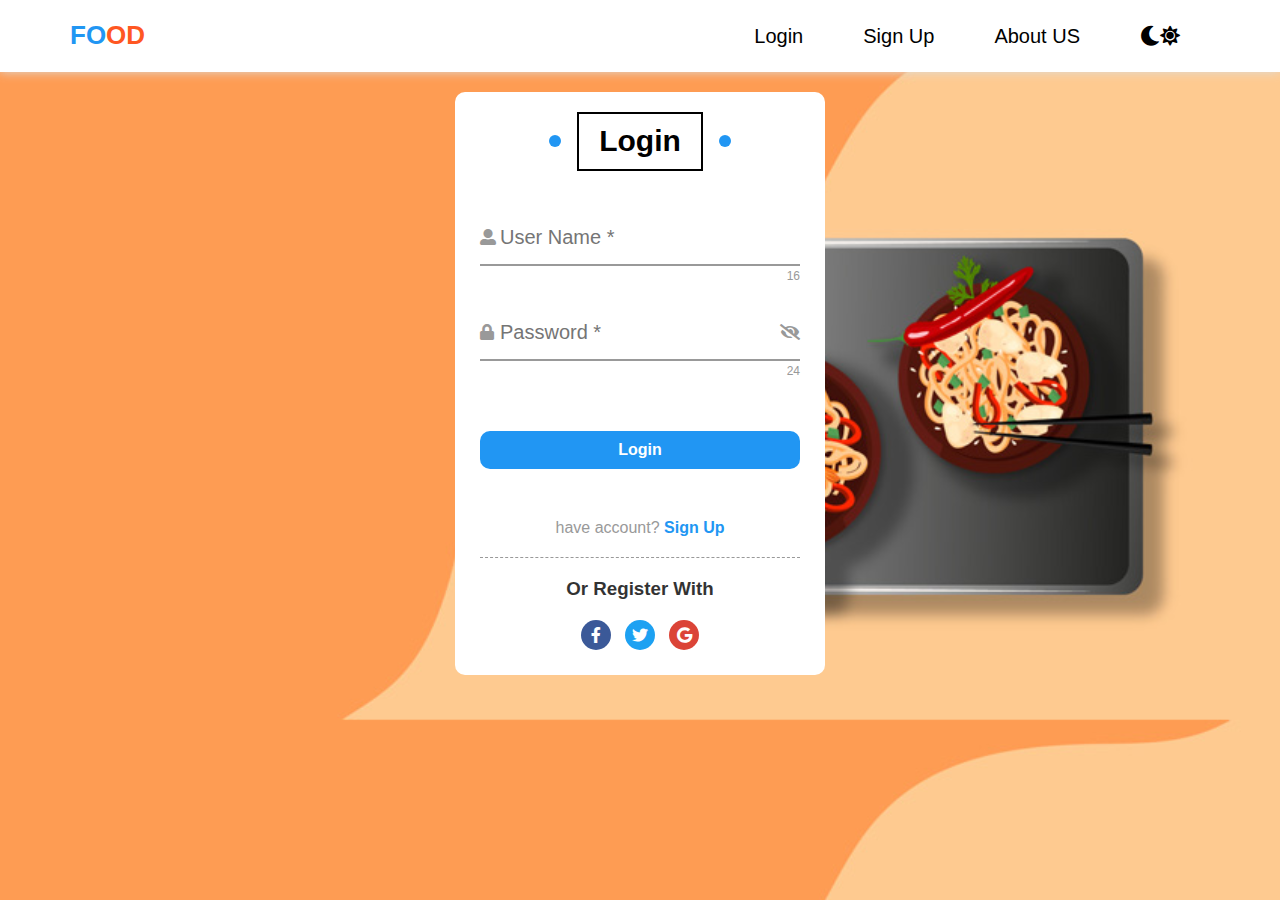
<file: html/login/index.html>
<!DOCTYPE html>
<html lang="en">
<head>
    <meta charset="UTF-8">
    <meta http-equiv="X-UA-Compatible" content="IE=edge">
    <meta name="viewport" content="width=device-width, initial-scale=1.0">

<!-- FAVICON is web site   -->
<link   rel="icon" 
        href="../../img/fav/favicon.svg" 
        type="image/x-icon" />

<link   rel="shortcut icon" 
        href="../../img/fav/favicon.svg" 
        type="image/x-icon" />

<link   rel="apple-touch-icon" 
        href="../../img/fav/favicon.svg" 
        type="image/x-icon" />


<!-- shere my web site is facebook -->
<meta property="og:title" content="Mazen Saad" />
<!-- | عنوان المقال  -->
<meta property="og:description" content="Web Developer" />
<!-- | لكتابة وصف المقال او الصفحة  -->
<meta property="og:image" content="img/img.png" />
<!-- | لختيار الصورة للمقال  -->
<meta property="og:image:width" content="1200" />
<meta property="og:image:height" content="630" />
<!-- | لحجم الصورة  -->
<meta property="og:type" content="website" />
<!-- | لتحديد نوع الصفحة او المقال  -->




<!-- shere my website is twitter -->
<meta name="twitter:card" content="summary_large_image" />
<!-- | لمشاركة صورة علي التغريدة في تويتر  -->
<meta name="twitter:title" content="" />
<!-- | لتحديد العنوان المنشور  -->
<meta name="twitter:description" content="" />
<!-- | لتحديد الوصف اسفل العنوان -->
<meta name="twitter:image" content="" />
<!-- | لتحديد الصورة المسار  -->
<meta name="twitter:site" content="" />
<!-- | لتحديد حساب صاحب الموقع  -->
<meta name="twitter:creator" content="" />
<!-- | لتحديد اسم صاحب الموقع  -->


<!-- Google Fonts -->
    <!-- <link rel="preconnect" href="https://fonts.googleapis.com" />
    <link rel="preconnect" href="https://fonts.gstatic.com" crossorigin />
    <link href="https://fonts.googleapis.com/css2?family=Cairo:wght@200;300;400;500;600;700;800;900&display=swap" rel="stylesheet">
-->


<!-- Font Awesome -->
    <link rel="stylesheet" href="../../css/all.min.css" />


<!-- my style -->
    <link rel="stylesheet" href="../../css/normalize.css" />
    <link rel="stylesheet" href="../../css/reyset.css" />
    <link rel="stylesheet" href="../../css/style.css" />

<!-- style login -->
    <link rel="stylesheet" href="../../css/login/login.css" />



<!-- start media -->
    
<link   rel="stylesheet" 
        href="../../css/media/mx767.css" 
        media="(max-width: 767px)" />

<link   rel="stylesheet" 
        href="../../css/media/mi768.css" 
        media="(min-width: 768px)" />

<link   rel="stylesheet" 
        href="../../css/media/mx991.css" 
        media="(max-width: 991px)" />

<link   rel="stylesheet" 
        href="../../css/media/mi992.css" 
        media="(min-width: 992px)" />

<link   rel="stylesheet" 
        href="../../css/media/mi1200.css" 
        media="(min-width: 1200px)" />

<!-- end media -->


<!--  -->
    <title>Login</title>
</head>
<body>



<!--  
============================================
============================================
-->


<!-- start header -->

    <div class="header" id="header">
        <div class="container">

            <a class="logo" href="../../index.html">
                <span>FO</span><span>OD</span>
            </a>

            <ul class="main-nav">
                <li>
                    <a target="_blank" href="#login_name">
                        Login
                    </a>
                </li>

                <li>
                    <a target="_blank" href="../signup/index.html">
                        Sign Up
                    </a>
                </li>

                <li>
                    <a href="../../index.html">
                        About US
                    </a>
                </li>

                <li class="dark-li">
                    <a class="dark-icon">
                        <i class="fas fa-moon icon-moon"></i>
                        <i class="fas fa-sun icon-sun"></i>
                    </a>
                </li>

            </ul>

        </div>
    </div>

<!-- end header -->


<!--  
============================================
============================================
-->


<!-- start login -->

    <div class="login">
        <div class="container">

            <form class="form" action="">

                <!-- name -->
                <h2 class="main-title" id="login_name">
                    Login
                </h2>

                <!-- 1 -->
                <div class="cont div_name_input">
                    <i class="fas fa-user-alt" ></i>
                    <input  type="text" 
                            name="" 
                            id=""
                            class="input_name_1"
                            maxlength="16"
                            placeholder="User Name *"
                            required />
                    <span class="progerss_name "></span>
                    <span   class="count_name " 
                            title="Number of characters required"
                            >16</span>
                </div>

                <!-- 2 -->
                <div class="cont div_pass_input">
                    <i class="fa fa-lock"></i>
                    <i class="fas fa-eye  ey-sh"></i>
                    <i class="fas fa-eye-slash ey-hi"></i>
                    <input  type="password" 
                            name="" 
                            id="input_pass_1"
                            class="input_pass_1"
                            placeholder="Password *"
                            required
                            minlength="8"
                            maxlength="24" />
                    <span   class="progerss_pass "></span>
                    <span   class="count_pass " 
                            title="Number of characters required"
                            >16</span>
                </div>

                <!-- login -->
                <input  type="submit" 
                        value="Login">

                <!-- login here -->
                <div class="here">

                    <p>
                        have account?

                        <a target="_blank" href="../signup/index.html">
                            Sign Up
                        </a>

                    </p>

                </div>

                <!-- icon -->
                <div class="icon">

                    <h3>
                        Or Register With
                    </h3>

                    <div class="i">

                        <a href="#">
                            <i class="fab fa-facebook-f"></i>
                        </a>

                        <a href="#">
                            <i class="fab fa-twitter"></i>
                        </a>

                        <a href="#">
                            <i class="fab fa-google"></i>
                        </a>
                        
                    </div>

                </div>

            </form>

        </div>
    </div>

<!-- end login -->


<!--  
============================================
============================================
-->


<!-- js file -->
<script src="../../js/login.js"></script>



</body>
</html>
</file>
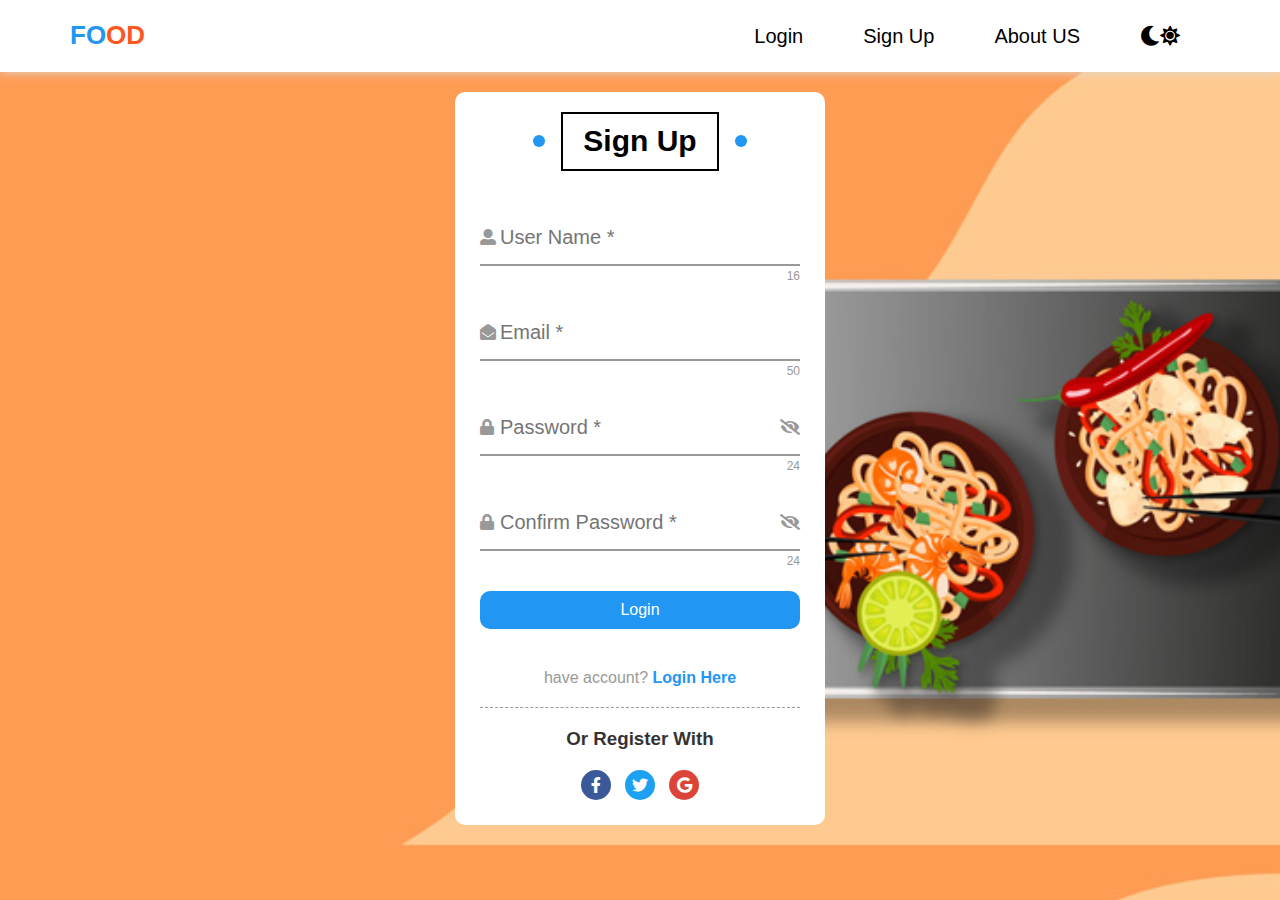
<file: html/signup/index.html>
<!DOCTYPE html>
<html lang="en">
<head>
    <meta charset="UTF-8">
    <meta http-equiv="X-UA-Compatible" content="IE=edge">
    <meta name="viewport" content="width=device-width, initial-scale=1.0">

<!-- FAVICON is web site   -->
<link   rel="icon" 
        href="../../img/fav/favicon.svg" 
        type="image/x-icon" />

<link   rel="shortcut icon" 
        href="../../img/fav/favicon.svg" 
        type="image/x-icon" />

<link   rel="apple-touch-icon" 
        href="../../img/fav/favicon.svg" 
        type="image/x-icon" />


<!-- shere my web site is facebook -->
<meta property="og:title" content="Mazen Saad" />
<!-- | عنوان المقال  -->
<meta property="og:description" content="Web Developer" />
<!-- | لكتابة وصف المقال او الصفحة  -->
<meta property="og:image" content="img/img.png" />
<!-- | لختيار الصورة للمقال  -->
<meta property="og:image:width" content="1200" />
<meta property="og:image:height" content="630" />
<!-- | لحجم الصورة  -->
<meta property="og:type" content="website" />
<!-- | لتحديد نوع الصفحة او المقال  -->




<!-- shere my website is twitter -->
<meta name="twitter:card" content="summary_large_image" />
<!-- | لمشاركة صورة علي التغريدة في تويتر  -->
<meta name="twitter:title" content="" />
<!-- | لتحديد العنوان المنشور  -->
<meta name="twitter:description" content="" />
<!-- | لتحديد الوصف اسفل العنوان -->
<meta name="twitter:image" content="" />
<!-- | لتحديد الصورة المسار  -->
<meta name="twitter:site" content="" />
<!-- | لتحديد حساب صاحب الموقع  -->
<meta name="twitter:creator" content="" />
<!-- | لتحديد اسم صاحب الموقع  -->


<!-- Google Fonts -->
    <!-- <link rel="preconnect" href="https://fonts.googleapis.com" />
    <link rel="preconnect" href="https://fonts.gstatic.com" crossorigin />
    <link href="https://fonts.googleapis.com/css2?family=Cairo:wght@200;300;400;500;600;700;800;900&display=swap" rel="stylesheet">
-->


<!-- Font Awesome -->
    <link rel="stylesheet" href="../../css/all.min.css" />


<!-- my style -->
    <link rel="stylesheet" href="../../css/normalize.css" />
    <link rel="stylesheet" href="../../css/reyset.css" />
    <link rel="stylesheet" href="../../css/style.css" />

<!-- start style thes page -->
<link rel="stylesheet" href="../../css/signup/signup.css" />



<!-- start media -->

<link   rel="stylesheet" 
        href="../../css/media/mx767.css" 
        media="(max-width: 767px)" />

<link   rel="stylesheet" 
        href="../../css/media/mi768.css" 
        media="(min-width: 768px)" />

<link   rel="stylesheet" 
        href="../../css/media/mx991.css" 
        media="(max-width: 991px)" />

<link   rel="stylesheet" 
        href="../../css/media/mi992.css" 
        media="(min-width: 992px)" />

<link   rel="stylesheet" 
        href="../../css/media/mi1200.css" 
        media="(min-width: 1200px)" />

<!-- end media -->



    <title>Sign Up</title>
</head>
<body>




<!-- start header -->

    <div class="header" id="header">
        <div class="container">

            <a class="logo" href="../../index.html">
                <span>FO</span><span>OD</span>
            </a>

            <ul class="main-nav">
                <li>
                    <a target="_blank" href="../../html/login/index.html">
                        Login
                    </a>
                </li>

                <li>
                    <a target="_blank" href="#signup_name">
                        Sign Up
                    </a>
                </li>

                <li>
                    <a href="../../index.html">
                        About US
                    </a>
                </li>

                <li class="dark-li">
                    <a class="dark-icon">
                        <i class="fas fa-moon icon-moon"></i>
                        <i class="fas fa-sun icon-sun"></i>
                    </a>
                </li>

            </ul>

        </div>
    </div>

<!-- end header -->


<!-- start Sign Up -->

    <div class="parent">
        <div class="container">

            <form class="form" action="">

                <!-- name -->
                <h2 class="main-title" id="signup_name">
                    Sign Up
                </h2>

                <!-- 1 -->
                <div class="cont div_name_input">
                    <i class="fas fa-user-alt" ></i>
                    <input  type="text" 
                            name="" 
                            id="input_name_1"
                            class="input_name_1"
                            placeholder="User Name *"
                            maxlength="16"
                            required />
                    <span class="progerss_name "></span>
                    <span   class="count_name " 
                            title="Number of characters required"
                            >16</span>
                </div>

                <!-- 2 -->
                <div class="cont div_email_input">
                    <i class="fa fa-envelope-open"></i>
                    <input  type="email" 
                            name="" 
                            id=""
                            class="input_email_1"
                            placeholder="Email *"
                            maxlength="50"
                            required />
                    <span class="progerss_email "></span>
                    <span class="count_email " title="Number of characters required">
                        50
                    </span>
                </div>

                <!-- 3 -->
                <div class="cont div_pass_input_1">
                    <i class="fa fa-lock"></i>
                    <i class="fas fa-eye  ey-sh"></i>
                    <i class="fas fa-eye-slash ey-hi"></i>
                    <input  type="password" 
                            name="" 
                            id="input_pass_1"
                            class="input_pass_1"
                            placeholder="Password *"
                            required
                            minlength="8"
                            maxlength="24" />
                    <span   class="progerss_pass_1 "></span>
                    <span   class="count_pass_1 " 
                            title="Number of characters required"
                            >24</span>
                </div>

                <!-- 4 -->
                <div class="cont div_pass_input_2">
                    <i class="fa fa-lock" ></i>
                    <i class="fas fa-eye ey-sh-2"></i>
                    <i class="fas fa-eye-slash ey-hi-2"></i>
                    <input  type="password" 
                            name="" 
                            id="input_pass_2"
                            class="input_pass_2"
                            placeholder="Confirm Password *"
                            required
                            minlength="8"
                            maxlength="24" />
                    <span   class="progerss_pass_2 "></span>
                    <span   class="count_pass_2 " 
                            title="Number of characters required"
                            >24</span>
                </div>

                <!-- login -->
                <input  type="submit" 
                        value="Login">

                <!-- login here -->
                <div class="here">
                    <p>
                        have account?
                        <a target="_blank" href="../login/index.html">Login Here</a>
                    </p>
                </div>

                <!-- icon -->
                <div class="icon">
                    <h3>Or Register With</h3>
                    <div class="i">
                        <a href="#">
                            <i class="fab fa-facebook-f"></i>
                        </a>
                        <a href="#">
                            <i class="fab fa-twitter"></i>
                        </a>
                        <a href="#">
                        <i class="fab fa-google"></i>
                        </a>
                    </div>
                </div>

            </form>
        
        </div>
    </div>

<!-- end Sign Up -->



<!-- js files -->
<script src="../../js/signup.js"></script>




</body>
</html>
</file>
<file: css/reyset.css>
* {
    box-sizing: border-box;
    -webkit-box-sizing: border-box;
    -moz-box-sizing: border-box;
    -o-box-sizing: border-box;
    margin: 0;
    padding: 0;
}

html {
    scroll-behavior: smooth;
}

ul {
    list-style: none;
}

li {
    list-style: none;
}

a {
    text-decoration: none;
}

textarea {
    resize: none;
}
</file>
<file: css/style.css>
/* start global rules */


/* my font google online */
/* font-family: 'Cairo', sans-serif; */
/* @import url('https://fonts.googleapis.com/css2?family=Cairo:wght@200;300;400;500;600;700;800;900&display=swap'); */




:root {
    --main-color: #2196f3;
    --main-color-alt: #1787e0;
    --sec-backg: #ececec;

    --color-span: #ff5722;
    --shadow: #ddd;
    --white: white;
    --color-font: #000;
    --color-white: white;
    --back-color: white;
    --box-color: white;


    --main-transition: all .5s;
    --ma-padding-top: 100px;
    --ma-padding-bot: 100px;

    /* start details-meals */
    --c-main: #e8272e;
    --c-cont: #f9f9f9;
    --c-p-: #888;
    --c-tags: #f4f4f4;
    --c-sha: #afaaaa;
    --c-b-email: #ea3d43;
    --c-bor: #ccc;

    /* orders */
    --color-m-a: #4b349e;
    --color-con: #2ce5c0;
    --color-pen: #ffb74d;
    --color-f: #888888;

    /* branches */
    --color-to: #959798;
    --color-bo: #56595d;

    /* --dark: var(--color-white); */

}

body {
    font-family: 'Cairo', sans-serif;
    background-color: var(--back-color);
}

body.color-1 {
    --main-color: #2196f3;
    --main-color-alt: #1787e0;
}

body.color-2 {
    --main-color: #fa5b0f;
    --main-color-alt: #fa590fd7;
}

body.color-3 {
    --main-color: #37b182;
    --main-color-alt: #37b182e8;
}

body.color-4 {
    --main-color: #ec1839;
    --main-color-alt: #ec1838e3;
}

body.color-5 {
    --main-color: #f021b2;
    --main-color-alt: #f021b2e7;
}

body.dark {
    --sec-backg: #151515;
    --color-font: white;
    --color-white: #151515;
    --back-color: #151515;
    --box-color: #222222;
    background-color: var(--sec-backg);
}


.container {
    padding-left: 15px;
    padding-right: 15px;
    margin-left: auto;
    margin-right: auto;
}

/* .hidden_1 {
    display: none;
} */

.go-to-top {
    font-size: 40px;
    position: fixed;
    bottom: 900px;
    right: 15px;
    z-index: 50;
    visibility: hidden;
    opacity: 0;
    cursor: pointer;
    width: 40px;
    height: 40px;
    /* background: linear-gradient(to right, #5065a0, #27394f); */
    background: linear-gradient(270deg, #9e4673, #3d4a59, #9e4673);
    display: flex;
    align-items: center;
    justify-content: center;
    border-radius: 50%;
    transition: var(--main-transition);
    -webkit-transition: var(--main-transition);
    -moz-transition: var(--main-transition);
    -ms-transition: var(--main-transition);
    -o-transition: var(--main-transition);
    -webkit-border-radius: 50%;
    -moz-border-radius: 50%;
    -ms-border-radius: 50%;
    -o-border-radius: 50%;
}

.go-to-top.active {
    bottom: 25px;
    visibility: visible;
    opacity: 1;
}

/* .go-to-top:hover {
    background-color: var(--mincolor-888);
} */

.go-to-top i {
    z-index: 1;
    color: #fff;
    font-size: 40px;
    transition: var(--main-transition);
    -webkit-transition: var(--main-transition);
    -moz-transition: var(--main-transition);
    -ms-transition: var(--main-transition);
    -o-transition: var(--main-transition);
}

.go-to-top:hover i {
    color: #f2f2f2;
    transition: var(--main-transition);
    -webkit-transition: var(--main-transition);
    -moz-transition: var(--main-transition);
    -ms-transition: var(--main-transition);
    -o-transition: var(--main-transition);
}

/* 
.go-to-top {
    font-size: 40px;
    position: fixed;
    bottom: 900px;
    right: 25px;
    z-index: 500;
    visibility: hidden;
    opacity: 0;
    cursor: pointer;
    transition: var(--main-transition);
    -webkit-transition: var(--main-transition);
    -moz-transition: var(--main-transition);
    -ms-transition: var(--main-transition);
    -o-transition: var(--main-transition);
}

.go-to-top.active {
    bottom: 25px;
    visibility: visible;
    opacity: 1;
}

.go-to-top i {
    font-size: 40px;
    color: var(--main-color);
    transition: var(--main-transition);
    -webkit-transition: var(--main-transition);
    -moz-transition: var(--main-transition);
    -ms-transition: var(--main-transition);
    -o-transition: var(--main-transition);
}

.go-to-top:hover i {
    color: var(--main-color-alt);
}

*/

.main-title {
    color: var(--color-font);
    text-align: center;
    margin: 0px auto 80px;
    border: 2px solid var(--color-font);
    padding: 10px 20px;
    font-size: 30px;
    text-transform: capitalize;
    width: fit-content;
    position: relative;
    z-index: 1;
    cursor: default;
    transition: var(--main-transition);
    -webkit-transition: var(--main-transition);
    -moz-transition: var(--main-transition);
    -ms-transition: var(--main-transition);
    -o-transition: var(--main-transition);
} 

.main-title::before,
.main-title::after {
    content: "";
    position: absolute;
    top: 50%;
    width: 12px;
    height: 12px;
    background-color: var(--main-color);
    transition: var(--main-transition);
    border-radius: 50%;
    transform: translateY(-50%);
    -webkit-border-radius: 50%;
    -moz-border-radius: 50%;
    -ms-border-radius: 50%;
    -o-border-radius: 50%;
    -webkit-transform: translateY(-50%);
    -moz-transform: translateY(-50%);
    -ms-transform: translateY(-50%);
    -o-transform: translateY(-50%);
    -webkit-transition: var(--main-transition);
    -moz-transition: var(--main-transition);
    -ms-transition: var(--main-transition);
    -o-transition: var(--main-transition);
}

.main-title::before {
    left: -30px;
}

.main-title::after {
    right: -30px;
}

.main-title:hover::before {
    z-index: -1;
    animation-name: left-move;
    animation-duration: .5s;
    animation-timing-function: linear;
    animation-fill-mode: forwards;
}

.main-title:hover::after {
    z-index: -1;
    animation-name: right-move;
    animation-duration: .5s;
    animation-timing-function: linear;
    animation-fill-mode: forwards;
}

.main-title:hover {
    color: var(--color-white);
    border: 2px solid var(--color-white);
    transition-delay: 0.5s;
}

.dark .main-title:hover {
    color: var(--color-white);
}


@keyframes left-move {
    50% {
        left: 0;
        width: 12px;
        height: 12px;
    }

    100% {
        left: 0;
        width: 100%;
        height: 100%;
        border-radius: 0;
        -webkit-border-radius: 0;
        -moz-border-radius: 0;
        -ms-border-radius: 0;
        -o-border-radius: 0;
    }
}

@keyframes right-move {
    50% {
        right: 0;
        width: 12px;
        height: 12px;
    }

    100% {
        right: 0;
        width: 100%;
        height: 100%;
        border-radius: 0;
        -webkit-border-radius: 0;
        -moz-border-radius: 0;
        -ms-border-radius: 0;
        -o-border-radius: 0;
    }

}

.header .mega-menu .img,
.best-meals .container .box .img-best,
.gallery .container .box .image,
.details-meals .container .top .left .cont .img,
.details-meals .container .top .right .insta .cont li a,
.orders .container .order .cont .img,
.elements .container .img,
.work-steps .info .box,
.work-steps .img-top,
.branches .posts .post .cont .img {
    display: flex;
    align-items: center;
    justify-content: center;
}

.style-switcher h4,
.style-switcher .list-web,
.landing .container .text h1,
.best-meals .container .box .content h3,
.gallery .container .box-g-3 .box .portfolio-info h4,
.features .container .box h2,
.details-meals .container .top .left .cont .right h2,
.details-meals .container .top .right .cate h2,
.details-meals .container .top .right .recent .name h2,
.details-meals .container .top .right .recent .cont .right h3,
.details-meals .container .top .right .offer,
.details-meals .container .top .right .insta h2,
.details-meals .container .top .right .tags h2,
.orders .container .order .cont-all,
.orders .container .order .cont,
.bast-chefs .box .info h3,
.services .box > h3,
.details-meals .container .top .right .tags .cont p,
.orders .container .top,
.orders .container .footer-or .left,
.work-steps .info .box .text,
.videos .holder .list .name,
.events .info .time,
.stats .box,
.events .title,
.branches .posts .post .cont {
    cursor: default;
}


.header .container .main-nav > li > a,
.header .mega-menu .links li a,
.landing .container .text h1,
.best-meals .container .box .content h3,
.best-meals .container .box .info a,
.gallery .container .box .web-to .le a span, 
.gallery .container .box .web-to .rig a span,
.lightbox .lightbox-content .lightbox-caption .caption-text,
.features .container .box h2,
.features .container .time a,
.details-meals .container .top .left .cont .right h2,
.details-meals .container .top .left .cont .right > a,
.details-meals .container .top .left .cont .right .data p,
.details-meals .container .top .right .cate h2,
.details-meals .container .top .right .cate .cont .left p,
.details-meals .container .top .right .recent .name h2,
.details-meals .container .top .right .recent .cont .right h3,
.details-meals .container .top .right .recent .cont .right .day p,
.details-meals .container .top .right .offer h2,
.details-meals .container .top .right .offer p,
.details-meals .container .top .right .offer a,
.details-meals .container .top .right .insta h2,
.details-meals .container .top .right .tags h2,
.details-meals .container .top .right .tags .cont p,
.orders .container .top h2,
.orders .container .search input[type="submit"],
.orders .container .order .cont label,
.orders .container .order .cont p,
.testimonials .box h3,
.testimonials .box .title,
.bast-chefs .box .info h3,
.bast-chefs .box .info p,
.services .box > h3,
.services .box .info a,
.elements .skill h3,
.work-steps .info .box h3,
.videos .holder .list .name,
.videos .holder .list ul li,
.videos .holder .preview .info,
.events .info .time .unit span,
.events .title,
.events .subscribe form input[type="submit"],
.stats .box .text,
.branches .head .left h2,
.branches .head .right a,
.branches .posts .post .cont .day p,
.branches .posts .post .tils h2,
.branches .posts .post .tils .t-ad .t-ad-1 span,
.discount .content h2,
.discount .form [type="submit"],
.contact .box .links li a {
    text-transform: capitalize;
}

.spikes {
    position: relative;
}

.spikes::before {
    content: "";
    position: absolute;
    right: 0;
    width: 100%;
    height: 30px;
    background-image:   linear-gradient(135deg, var(--back-color) 25%, transparent 25%),
                        linear-gradient(225deg, var(--back-color) 25%, transparent 25%);
    background-size: 30px 30px;
    z-index: 1;
}

.dots {
    background-image: url("../img/event/dots.png");
    height: 186px;
    width: 204px;
    background-repeat: no-repeat;
    position: absolute;
}

.dots-up {
    top: 100px;
    right: 0;
}

.dots-down {
    bottom: 100px;
    left: 0;
}

.fa-caret-down {
    cursor: pointer;
}


/* ::-webkit-scrollbar {
    width: 15px;
}

::-webkit-scrollbar-track {
    background-color: #f6f6f6;
}

::-webkit-scrollbar-thumb {
    background-color: var(--main-color-alt);
} */

::-webkit-scrollbar {
    width: 1.1rem;
}

::-webkit-scrollbar-track {
    border: 7px solid #232943;
    box-shadow: inset 0 0 2.5px 2px #00000080;
    border-radius: 1rem;
}

::-webkit-scrollbar-thumb {
    background: linear-gradient(90deg, #9e4673, #3d4a59);
    border-radius: 1rem;
}

::-webkit-scrollbar-thumb:hover {
    background: linear-gradient(270deg, #9e4673, #3d4a59, #9e4673);
}

/* for Firefox */
html {
    scrollbar-color: #9e4673 #3d4a59;
} 

/* end global rules */


/*
============================================
============================================
*/


/* start loader */
.loader-container {
    position: fixed;
    top: 0;
    left: 0;
    z-index: 200;
    background-color: var(--back-color);
    display: flex;
    align-items: center;
    justify-content: center;
    height: 100%;
    width: 100%;
    transition: var(--main-transition);
    -webkit-transition: var(--main-transition);
    -moz-transition: var(--main-transition);
    -ms-transition: var(--main-transition);
    -o-transition: var(--main-transition);
}

.loader-container.fade-out {
    top: -120%;
    transition: var(--main-transition);
    -webkit-transition: var(--main-transition);
    -moz-transition: var(--main-transition);
    -ms-transition: var(--main-transition);
    -o-transition: var(--main-transition);
}


/* end loader */

/*
============================================
============================================
*/


/* start switcher */
.style-switcher {
    position: fixed;
    right: 0;
    top: 100px;
    padding: 15px;
    width: 200px;
    border: 1px solid #e8dfec;
    background-color: #fdf9ff;
    z-index: 101;
    transform: translateX(100%);
    transition: var(--main-transition) ease;
    border-radius: 5px;
    -webkit-border-radius: 5px;
    -moz-border-radius: 5px;
    -ms-border-radius: 5px;
    -o-border-radius: 5px;
    -webkit-transition: var(--main-transition) ease;
    -moz-transition: var(--main-transition) ease;
    -ms-transition: var(--main-transition) ease;
    -o-transition: var(--main-transition) ease;
    -webkit-transform: translateX(100%);
    -moz-transform: translateX(100%);
    -ms-transform: translateX(100%);
    -o-transform: translateX(100%);
}

.style-switcher.open {
    transform: translateX(-25px);
    -webkit-transform: translateX(-25px);
    -moz-transform: translateX(-25px);
    -ms-transform: translateX(-25px);
    -o-transform: translateX(-25px);
}

.style-switcher .s-icon {
    position: absolute;
    height: 40px;
    width: 40px;
    text-align: center;
    font-size: 20px;
    background-color: #fdf9ff;
    color: #302e4d;
    right: 115%;
    border: 1px solid #e8dfec;
    margin-right: 25px;
    cursor: pointer;
    transform: translateX(100%);
    border-radius: 50%;
    transition: var(--main-transition) ease-in-out;
    -webkit-transition: var(--main-transition) ease-in-out;
    -moz-transition: var(--main-transition) ease-in-out;
    -ms-transition: var(--main-transition) ease-in-out;
    -o-transition: var(--main-transition) ease-in-out;
    -webkit-border-radius: 50%;
    -moz-border-radius: 50%;
    -ms-border-radius: 50%;
    -o-border-radius: 50%;
    -webkit-transform: translateX(100%);
    -moz-transform: translateX(100%);
    -ms-transform: translateX(100%);
    -o-transform: translateX(100%);
}

.style-switcher .s-icon i {
    line-height: 40px;
    transition: var(--main-transition);
    -webkit-transition: var(--main-transition);
    -moz-transition: var(--main-transition);
    -ms-transition: var(--main-transition);
    -o-transition: var(--main-transition);
}

.style-switcher .s-icon i:hover {
    color: var(--main-color);
}

.style-switcher .style-switcher-toggler {
    top: 0;
}

.style-switcher .day-night {
    top: 55px;
}

.style-switcher h4 {
    margin: 0 0 10px;
    color: #504e70;
    font-size: 16px;
    font-weight: 600;
    text-transform: capitalize;
}

.style-switcher .colors {
    display: flex;
    flex-wrap: wrap;
    justify-content: space-between;
}

.style-switcher .colors span {
    cursor: pointer;
    display: inline-block;
    height: 30px;
    width: 30px;
    border-radius: 50%;
    -webkit-border-radius: 50%;
    -moz-border-radius: 50%;
    -ms-border-radius: 50%;
    -o-border-radius: 50%;
}

.style-switcher .color-1 {
    background: #2196f3;
}

.style-switcher .color-2 {
    background: #fa5b0f;
}

.style-switcher .color-3 {
    background: #37b182;
}

.style-switcher .color-4 {
    background: #ec1839;
}

.style-switcher .color-5 {
    background: #f021b2;
}

.style-switcher .list-web {
    margin-top: 10px;
}

.style-switcher .list-web-icon a {
    color: #302e4d;
}




/* end switcher */


/*
============================================
============================================
*/


/* 1 start header */
.header {
    background-color: var(--back-color);
    box-shadow: 0 0 10px var(--shadow);
    position: relative;
}

.header .container {
    display: flex;
    justify-content: space-between;
    align-items: center;
    flex-wrap: wrap;
    position: relative;
}

.header .container .logo {
    font-size: 26px;
    font-weight: bold;
    height: 72px;
    display: flex;
    justify-content: center;
    align-items: center;
}

.header .container .logo span:first-child {
    color: var(--main-color);
}

.header .container .logo span:last-child {
    color: var(--color-span);
}

.header .container .main-nav {
    display: flex;
}

.header .container .main-nav li {
    transition: var(--main-transition);
    -webkit-transition: var(--main-transition);
    -moz-transition: var(--main-transition);
    -ms-transition: var(--main-transition);
    -o-transition: var(--main-transition);
}

.header .container .main-nav > li .mega-menu {
    transition: var(--main-transition);
    -webkit-transition: var(--main-transition);
    -moz-transition: var(--main-transition);
    -ms-transition: var(--main-transition);
    -o-transition: var(--main-transition);
}

.header .container .main-nav > li .mega-menu.open {
    opacity: 1;
    z-index: 100;
    top: calc(100% + 1px);
}

.header .container .main-nav > li:hover .mega-menu{
    opacity: 1;
    z-index: 100;
    top: calc(100% + 1px);
}

.header .container .main-nav > li > a {
    text-align: center;
    display: flex;
    justify-content: center;
    align-items: center;
    height: 72px;
    position: relative;
    font-size: 20px;
    color: var(--color-font);
    padding: 0 30px;
    cursor: pointer;
    overflow: hidden;
    transition: var(--main-transition);
    -webkit-transition: var(--main-transition);
    -moz-transition: var(--main-transition);
    -ms-transition: var(--main-transition);
    -o-transition: var(--main-transition);
}

.header .container .main-nav > li > a::before {
    content: "";
    position: absolute;
    width: 100%;
    height: 4px;
    top: 0;
    left: -100%;
    background-color: var(--main-color);
    transition: var(--main-transition);
    -webkit-transition: var(--main-transition);
    -moz-transition: var(--main-transition);
    -ms-transition: var(--main-transition);
    -o-transition: var(--main-transition);
}

.header .container .main-nav > li > a:hover {
    color: var(--main-color);
    background-color: #fafafa;
}

.header .container .main-nav > li > a:hover::before {
    left: 0;
}

.header .mega-menu {
    position: absolute;
    width: 100%;
    left: 0;
    padding: 30px;
    background-color: var(--color-white);
    border-bottom: 3px solid var(--main-color);
    display: flex;
    gap: 20px;
    top: calc(100% + 50px);
    z-index: -1;
    opacity: 0;
    transition: top var(--main-transition), opacity var(--main-transition);
    -webkit-transition: top var(--main-transition), opacity var(--main-transition);
    -moz-transition: top var(--main-transition), opacity var(--main-transition);
    -ms-transition: top var(--main-transition), opacity var(--main-transition);
    -o-transition: top var(--main-transition), opacity var(--main-transition);
}

.header .mega-menu .img {
    flex-basis: calc(100% / 4);
}

.header .mega-menu .img img {
    width: 100%;
}

.header .mega-menu .links {
    min-width: 250px;
    flex: 1;
}

.header .mega-menu .links li {
    position: relative;
    transition: var(--main-transition);
    -webkit-transition: var(--main-transition);
    -moz-transition: var(--main-transition);
    -ms-transition: var(--main-transition);
    -o-transition: var(--main-transition);
}

.header .mega-menu .links li:hover {
    padding-left: 20px;
}

.header .mega-menu .links li:hover a,
.header .mega-menu .links li:hover i {
    color: var(--color-span);
}

.header .mega-menu .links li:not(:last-child) {
    border-bottom : 1px solid #e6e6e6;
}

.header .mega-menu .links li::before {
    content: "";
    position: absolute;
    left: 0;
    top: 0;
    width: 0px;
    height: 100%;
    background-color: #fafafa;
    z-index: -1;
    transition: var(--main-transition);
    -webkit-transition: var(--main-transition);
    -moz-transition: var(--main-transition);
    -ms-transition: var(--main-transition);
    -o-transition: var(--main-transition);
}

.header .mega-menu .links li:hover::before {
    width: 100%;
}

.header .mega-menu .links li a {
    color: var(--main-color);
    display: block;
    padding: 15px;
    font-size: 18px;
    font-weight: bold;
    text-transform: capitalize;
}

.header .mega-menu .links li a i {
    margin-right: 10px;
}

/* .header .main-nav .dark-li li .dark-icon {
    position: relative;
    display: flex;
    align-items: center;
    justify-content: center;
} */

.header .container .main-nav .dark-li .day-night {
    position: relative;
    cursor: pointer;
}

.header .container .main-nav .dark-li .day-night i {
    transition: var(--main-transition);
    -webkit-transition: var(--main-transition);
    -moz-transition: var(--main-transition);
    -ms-transition: var(--main-transition);
    -o-transition: var(--main-transition);
}



/* end header */


/*
============================================
============================================
*/


/* 2 start laning */
.landing {
    position: relative;
}

.landing::before {
    content: "";
    position: absolute;
    left: 0;
    top: -40px;
    width: 100%;
    height: 105%;
    background-color: var(--sec-backg);
    z-index: -1;
    transform-origin: top left;
    transform: skewY(-6deg);
    -webkit-transform: skewY(-6deg);
    -moz-transform: skewY(-6deg);
    -ms-transform: skewY(-6deg);
    -o-transform: skewY(-6deg);
}

.landing .container {
    min-height: calc(100vh - 72px);
    display: flex;
    align-items: center;
    padding-bottom: 120px;
}

.landing .container .text {
    flex: 1;
}

.landing .container .text h1 {
    font-size: 40px;
    margin: 0;
    letter-spacing: -2px;
    color: var(--color-font);
}

.landing .container .text p {
    font-size: 24px;
    line-height: 1.6;
    margin: 5px 0 0 ;
    color: #666;
    max-width: 500px;
}

.landing .container .img img {
    width: 450px;
    position: relative;
    animation-name: up-and-down;
    animation-duration: 5s;
    animation-iteration-count: infinite;
    animation-timing-function: linear;
    z-index: -1;
}

@keyframes up-and-down {
    0%, 100% {
        top: 0;
    }

    50% {
        top: -50px;
    }
}

.landing .go-down {
    color: var(--main-color);
    position: absolute;
    bottom: 20px;
    left: 50%;
    transition: var(--main-transition);
    transform: translateX(-50%);
    -webkit-transform: translateX(-50%);
    -moz-transform: translateX(-50%);
    -ms-transform: translateX(-50%);
    -o-transform: translateX(-50%);
    -webkit-transition: var(--main-transition);
    -moz-transition: var(--main-transition);
    -ms-transition: var(--main-transition);
    -o-transition: var(--main-transition);
}

.landing .go-down:hover {
    color: var(--main-color-alt);
}

.landing .go-down i {
    animation: bouncing 1.5s infinite;
    -webkit-animation: bouncing 1.5s infinite;
}

@keyframes bouncing {
    0%, 10%, 20%, 50%, 80%, 100% {
        transform: translateY(0);
        -webkit-transform: translateY(0);
        -moz-transform: translateY(0);
        -ms-transform: translateY(0);
        -o-transform: translateY(0);
    }
    
    40%, 60% {
        transform: translateY(-15px);
        -webkit-transform: translateY(-15px);
        -moz-transform: translateY(-15px);
        -ms-transform: translateY(-15px);
        -o-transform: translateY(-15px);
    }
}


/* end laning */


/*
============================================
============================================
*/


/* 3 start best-meals  */
.best-meals {
    padding-top: var(--ma-padding-top);
    padding-bottom: var(--ma-padding-bot);
    position: relative;
}

.best-meals .container {
    display: grid;
    grid-template-columns: repeat(auto-fill, minmax(250px, 1fr));
    gap: 40px;
}

.best-meals .container .box {
    box-shadow: 0 2px 15px #0000001a;
    background-color: var(--box-color);
    overflow: hidden;
    border-radius: 6px;
    transition: var(--main-transition);
    -webkit-transition: var(--main-transition);
    -moz-transition: var(--main-transition);
    -ms-transition: var(--main-transition);
    -o-transition: var(--main-transition);
    -webkit-border-radius: 6px;
    -moz-border-radius: 6px;
    -ms-border-radius: 6px;
    -o-border-radius: 6px;
}

.best-meals .container .box:hover {
    box-shadow: 0 2px 15px #00000033;
    transform: translateY(-10px);
    -webkit-transform: translateY(-10px);
    -moz-transform: translateY(-10px);
    -ms-transform: translateY(-10px);
    -o-transform: translateY(-10px);
}

.best-meals .container .box img {
    width: 100%;
}

.best-meals .container .box .content {
    padding: 20px;
}

.best-meals .container .box .content h3 {
    margin: 0;
    color: var(--color-font);
}

.best-meals .container .box .content p {
    margin: 10px 0 0 ;
    line-height: 1.7;
    color: #777;
}

.best-meals .container .box .info {
    padding: 20px;
    border-top: 1px solid #e6e6e7;
    display: flex;
    justify-content: space-between;
    align-items: center;
}

.best-meals .container .box .info a {
    color: var(--main-color);
    font-weight: bold;
    transition: var(--main-transition);
    -webkit-transition: var(--main-transition);
    -moz-transition: var(--main-transition);
    -ms-transition: var(--main-transition);
    -o-transition: var(--main-transition);
}

.best-meals .container .box .info a:hover {
    color: var(--color-font);
}

.best-meals .container .box .info i {
    color: var(--main-color);
    transition: var(--main-transition);
    -webkit-transition: var(--main-transition);
    -moz-transition: var(--main-transition);
    -ms-transition: var(--main-transition);
    -o-transition: var(--main-transition);
}

.best-meals .container .box:hover .info i {
    animation-name: moving-arrow;
    animation-duration: .6s;
    animation-timing-function: linear;
    animation-iteration-count: infinite;
}

@keyframes moving-arrow {
    100% {
        transform: translateX(10px);
        -webkit-transform: translateX(10px);
        -moz-transform: translateX(10px);
        -ms-transform: translateX(10px);
        -o-transform: translateX(10px);
    }

}



/* end best-meals  */


/*
============================================
============================================
*/


/* 4 Start Gallery */
.gallery {
    padding-top: var(--ma-padding-top);
    padding-bottom: var(--ma-padding-bot);
    position: relative;
    background-color: var(--sec-backg);
}

.gallery .main-title:hover {
    border-color: var(--sec-backg);
}

.gallery .container .box-gal {
    display: grid;
    grid-template-columns: repeat(auto-fill, minmax(300px, 1fr));
    gap: 40px;
    margin-top: 40px;
}

.gallery .container .box {
    position: relative;
    padding: 15px;
    background-color: var(--box-color);
    box-shadow: 0px 12px 20px 0px rgb(0 0 0 / 13%), 0px 2px 4px 0px rgb(0 0 0 / 12%);
    transition: var(--main-transition);
    -webkit-transition: var(--main-transition);
    -moz-transition: var(--main-transition);
    -ms-transition: var(--main-transition);
    -o-transition: var(--main-transition);
}

.gallery .container .box .image {
    position: relative;
    /* overflow: hidden; */
    transition: var(--main-transition);
    -webkit-transition: var(--main-transition);
    -moz-transition: var(--main-transition);
    -ms-transition: var(--main-transition);
    -o-transition: var(--main-transition);
}

.gallery .container .box-g-1 .box .image::before {
    content: "";
    position: absolute;
    left: 50%;
    top: 50%;
    width: 0px;
    height: 0px;
    background-color: var(--color-white)fff63;
    opacity: 0;
    z-index: 2;
    transition: var(--main-transition);
    transform: translate(-50%, -50%);
    -webkit-transform: translate(-50%, -50%);
    -moz-transform: translate(-50%, -50%);
    -ms-transform: translate(-50%, -50%);
    -o-transform: translate(-50%, -50%);
    -webkit-transition: var(--main-transition);
    -moz-transition: var(--main-transition);
    -ms-transition: var(--main-transition);
    -o-transition: var(--main-transition);
}

.gallery .container .box-g-1 .box .image:hover::before {
    animation-name: flashing;
    animation-duration: .7s;
}

@keyframes flashing {
    0%, 40% {
        opacity: 1;
    }

    100% {
        opacity: 0;
        width: 200%;
        height: 200%;
    }
}

.gallery .container .box-g-1 .box .image:hover img {
    transform: rotate(5deg) scale(1.05);
    -webkit-transform: rotate(5deg) scale(1.05);
    -moz-transform: rotate(5deg) scale(1.05);
    -ms-transform: rotate(5deg) scale(1.05);
    -o-transform: rotate(5deg) scale(1.05);
}

.gallery .container .box .image img {
    width: 100%;
    transition: var(--main-transition);
    -webkit-transition: var(--main-transition);
    -moz-transition: var(--main-transition);
    -ms-transition: var(--main-transition);
    -o-transition: var(--main-transition);
}

.gallery .container .box-g-1 .box .web-to {
    padding: 0 15px;
    position: absolute;
    bottom: 0;
    background-color: var(--box-color);
    height: 35%;
    width: 95%;
    display: flex;
    flex-direction: row;
    justify-content: space-between;
    align-items: center;
    opacity: 0;
    z-index: -2;
    transition: var(--main-transition);
    -webkit-transition: var(--main-transition);
    -moz-transition: var(--main-transition);
    -ms-transition: var(--main-transition);
    -o-transition: var(--main-transition);
}

.gallery .container .box-g-1 .box:hover .web-to {
    opacity: 1;
    z-index: 1;
}

.gallery .container .box-g-1 .box .web-to .le,
.gallery .container .box-g-1 .box .web-to .rig {
    flex-basis: 50%;
    text-align: center;
    color: var(--main-color);
}

.gallery .container .box-g-1 .box .web-to .le a i,
.gallery .container .box-g-1 .box .web-to .rig a i {
    font-size: 25px;
    color: var(--main-color);
}

.gallery .container .box-g-1 .box .web-to .le a span,
.gallery .container .box-g-1 .box .web-to .rig a span {
    display: block;
    margin-top: 20px;
    font-size: 15px;
    color: var(--main-color);
}

.gallery .container .box-g-1 .box .web-to .le a:hover i,
.gallery .container .box-g-1 .box .web-to .rig a:hover i {
    color: var(--main-color-alt);
}

.gallery .container .box-g-1 .box .web-to .le a:hover span,
.gallery .container .box-g-1 .box .web-to .rig a:hover span {
    color: var(--main-color-alt);
}


.gallery .container .box-g-2 {
    transition: var(--main-transition);
    -webkit-transition: var(--main-transition);
    -moz-transition: var(--main-transition);
    -ms-transition: var(--main-transition);
    -o-transition: var(--main-transition);
}

.gallery .container .box-g-2 .box img {
    background-color: #1876f279;
    clip-path: polygon(50% 0%, 100% 50%, 88% 82%, 15% 82%, 0% 50%);
}

.gallery .container .box-g-2 .box:nth-child(1) img:hover {
    clip-path: polygon(0% 0%, 100% 0%, 100% 100%, 0% 100%, 0% 0%);
}

.gallery .container .box-g-2 .box:nth-child(2) img:hover {
    clip-path: polygon(100% 0%, 100% 100%, 0% 100%, 0% 0%, 0% 0%);
}

.gallery .container .box-g-2 .box:nth-child(3) img:hover {
    clip-path: polygon(0% 0%, 100% 0%, 100% 100%, 0% 100%, 0% 50%);
}




.gallery .container .box-g-3 .box:hover {
    cursor: pointer;
}

.gallery .container .box-g-3 .box .portfolio-info {
    position: absolute;
    left: 0;
    top: 0;
    background-color: rgba(0, 0, 0, .8);
    height: 100%;
    width: 100%;
    z-index: 1;
    padding: 30px;
    opacity: 0;
    transition: var(--main-transition) ease-in-out;
    -webkit-transition: var(--main-transition) ease-in-out;
    -moz-transition: var(--main-transition) ease-in-out;
    -ms-transition: var(--main-transition) ease-in-out;
    -o-transition: var(--main-transition) ease-in-out;
}

.gallery .container .box-g-3 .box:hover .portfolio-info {
    opacity: 1;
}

.gallery .container .box-g-3 .box .portfolio-info h4 {
    font-size: 18px;
    font-weight: 700;
    color: #fff;
    opacity: 0;
    text-transform: capitalize;
    transform: translateX(-20px);
    transition: var(--main-transition) ease-in-out;
    -webkit-transition: var(--main-transition) ease-in-out;
    -moz-transition: var(--main-transition) ease-in-out;
    -ms-transition: var(--main-transition) ease-in-out;
    -o-transition: var(--main-transition) ease-in-out;
    -webkit-transform: translateX(-20px);
    -moz-transform: translateX(-20px);
    -ms-transform: translateX(-20px);
    -o-transform: translateX(-20px);
}

.gallery .container .box-g-3 .box:hover .portfolio-info h4 {
    opacity: 1;
    transform: translateX(0px);
    -webkit-transform: translateX(0px);
    -moz-transform: translateX(0px);
    -ms-transform: translateX(0px);
    -o-transform: translateX(0px);
}

.gallery .container .box-g-3 .box .portfolio-info .icon {
    cursor: pointer;
    height: 40px;
    width: 40px;
    background-color: #fff;
    text-align: center;
    position: absolute;
    right: 30px;
    bottom: 30px;
    opacity: 0;
    transform: translateX(20px);
    transition: var(--main-transition) ease-in-out;
    border-radius: 50%;
    -webkit-border-radius: 50%;
    -moz-border-radius: 50%;
    -ms-border-radius: 50%;
    -o-border-radius: 50%;
    -webkit-transition: var(--main-transition) ease-in-out;
    -moz-transition: var(--main-transition) ease-in-out;
    -ms-transition: var(--main-transition) ease-in-out;
    -o-transition: var(--main-transition) ease-in-out;
    -webkit-transform: translateX(20px);
    -moz-transform: translateX(20px);
    -ms-transform: translateX(20px);
    -o-transform: translateX(20px);
}

.gallery .container .box-g-3 .box:hover .portfolio-info .icon {
    opacity: 1;
    transform: translateX(0px);
    -webkit-transform: translateX(0px);
    -moz-transform: translateX(0px);
    -ms-transform: translateX(0px);
    -o-transform: translateX(0px);
}

.gallery .container .box-g-3 .box .portfolio-info .icon i {
    line-height: 40px;
    color: #ec1839;
    transition: var(--main-transition);
    -webkit-transition: var(--main-transition);
    -moz-transition: var(--main-transition);
    -ms-transition: var(--main-transition);
    -o-transition: var(--main-transition);
}

.gallery + .spikes::before {
    background-image:   linear-gradient(135deg, var(--sec-backg) 25%, transparent 25%),
                        linear-gradient(225deg, var(--sec-backg) 25%, transparent 25%);
}


/* start lightbox */
.lightbox {
    position: fixed;
    left: 0;
    top: 0;
    width: 100%;
    height: 100%;
    padding: 30px;
    z-index: 101;
    background-color: rgba(0, 0, 0, .6);
    cursor: zoom-out;
    display: none;
    align-items: center;
    justify-content: center;
    transition: var(--main-transition);
    -webkit-transition: var(--main-transition);
    -moz-transition: var(--main-transition);
    -ms-transition: var(--main-transition);
    -o-transition: var(--main-transition);
}

.lightbox.open {
    display: flex;
    transition: var(--main-transition);
    -webkit-transition: var(--main-transition);
    -moz-transition: var(--main-transition);
    -ms-transition: var(--main-transition);
    -o-transition: var(--main-transition);
}

.lightbox .lightbox-content {
    position: relative;
    transition: var(--main-transition);
    -webkit-transition: var(--main-transition);
    -moz-transition: var(--main-transition);
    -ms-transition: var(--main-transition);
    -o-transition: var(--main-transition);
}

.dark .lightbox.open .lightbox-content {
    background-color: var(--box-color);
}

.lightbox.open .lightbox-content {
    background-color: rgba(0, 0, 0, .5);
    animation: lightBoxImageG .5s ease;
    -webkit-animation: lightBoxImageG .5s ease;
}

@keyframes lightBoxImageG {
    0% {
        opacity: 0;
        transform: scale(0.8);
        -webkit-transform: scale(0.8);
        -moz-transform: scale(0.8);
        -ms-transform: scale(0.8);
        -o-transform: scale(0.8);
    }

    100% {
        transform: scale(1);
        -webkit-transform: scale(1);
        -moz-transform: scale(1);
        -ms-transform: scale(1);
        -o-transform: scale(1);
    }
}

.lightbox .lightbox-content .lightbox-close {
    display: none;
    position: absolute;
    top: 0px;
    right: 5px;
    height: 30px;
    width: 30px;
    font-size: 32px;
    text-align: right;
    color: #fff;
    line-height: 30px;
    cursor: pointer;
    transition: var(--main-transition);
    -webkit-transition: var(--main-transition);
    -moz-transition: var(--main-transition);
    -ms-transition: var(--main-transition);
    -o-transition: var(--main-transition);
}

.dark .lightbox .lightbox-content img {
    z-index: 1;
}

.lightbox .lightbox-content img {
    height: auto;
    width: auto;
    max-height: 450px;
    max-width: 100%;
    position: relative;
    cursor: pointer;
    display: block;
    padding: 30px 0px;
    z-index: -1;
}

.lightbox .lightbox-content .lightbox-caption {
    position: absolute;
    bottom: -20px;
    left: 0;
    width: 100%;
    display: flex;
    justify-content: space-between;
    font-size: 16px;
    color: #fff;
    font-weight: 400;
    z-index: -1;
    /* padding: 0px 10px; */
}

.lightbox .lightbox-controls .prev-item,
.lightbox .lightbox-controls .next-item {
    position: absolute;
    height: 40px;
    width: 40px;
    top: 50%;
    z-index: 11;
    background-color: #fff;
    text-align: center;
    cursor: pointer;
    margin-top: -20px;
    transition: var(--main-transition);
    border-radius: 50%;
    -webkit-border-radius: 50%;
    -moz-border-radius: 50%;
    -ms-border-radius: 50%;
    -o-border-radius: 50%;
    -webkit-transition: var(--main-transition);
    -moz-transition: var(--main-transition);
    -ms-transition: var(--main-transition);
    -o-transition: var(--main-transition);
}

.lightbox .lightbox-controls .prev-item:hover,
.lightbox .lightbox-controls .next-item:hover {
    transform: scale(1.1);
    -webkit-transform: scale(1.1);
    -moz-transform: scale(1.1);
    -ms-transform: scale(1.1);
    -o-transform: scale(1.1);
}

.lightbox .lightbox-controls .prev-item:active,
.lightbox .lightbox-controls .next-item:active {
    transform: scale(1);
    -webkit-transform: scale(1);
    -moz-transform: scale(1);
    -ms-transform: scale(1);
    -o-transform: scale(1);
}

.lightbox .lightbox-controls .prev-item {
    left: 30px;
}

.lightbox .lightbox-controls .next-item {
    right: 30px;
}

.lightbox .lightbox-controls .prev-item i,
.lightbox .lightbox-controls .next-item i {
    font-size: 32px;
    line-height: 40px;
    color: #ec1839;
}



/* 
.gallery .container .box-g-3 .box:nth-child(1) img {
    background-color: #f4403699;
    clip-path: polygon(50% 0%, 100% 50%, 88% 82%, 15% 82%, 0% 50%);
}

.gallery .container .box-g-3 .box:nth-child(3) img {
    background-color: #f4403699;
    clip-path: polygon(100% 0%, 100% 0%, 100% 100%, 0% 100%, 0% 100%);
}

polygon(0% 0%, 100% 0%, 100% 100%, 0% 100%, 0% 50%)

polygon(100% 0%, 100% 100%, 0% 100%, 0% 0%, 0% 0%)

.gallery .container .box-g-2 .cl-g {
    position: absolute;
    width: 100%;
    height: 100%;
    background-color: #1876f279;
    clip-path: polygon(50% 0%, 100% 50%, 88% 82%, 15% 82%, 0% 50%);
    transition: var(--main-transition);
    -webkit-transition: var(--main-transition);
    -moz-transition: var(--main-transition);
    -ms-transition: var(--main-transition);
    -o-transition: var(--main-transition);
}

background-color: #1876f213;
clip-path: polygon(50% 0%, 100% 38%, 82% 100%, 18% 100%, 0% 38%);

.gallery .container .box-g-2 .box:hover .cl-g {
    opacity: 0;
    transform: scale(1.5);
    -webkit-transform: scale(1.5);
    -moz-transform: scale(1.5);
    -ms-transform: scale(1.5);
    -o-transform: scale(1.5);
}

polygon(50% 0%, 50% 50%, 100% 50%, 50% 100%, 19% 75%, 18% 54%, 50% 50%, 50% 50%, 50% 50%, 50% 50% ) 

*/


/* Start Gallery */


/*
============================================
============================================
*/


/* 5 Start Features */
.features {
    padding-top: var(--ma-padding-top);
    padding-bottom: var(--ma-padding-bot);
    position: relative;
    background-color: var(--color-white);
}

.features .container {
    display: grid;
    grid-template-columns: repeat(auto-fill, minmax(300px, 1fr));
    gap: 40px;
}

.features .container .box {
    text-align: center;
    border: 1px solid #ccc;
}

.features .container .box .img-holder {
    position: relative;
    overflow: hidden;
}

.features .container .box .img-holder::before {
    content: "";
    position: absolute;
    left: 0;
    top: 0;
    width: 100%;
    height: 100%;
}

.features .container .quality .img-holder::before {
    background-color: rgb(244 64 54 / 60%);
}

.features .container .time .img-holder::before {
    background-color: rgb(0 150 136 / 60%);
}

.features .container .passion .img-holder::before {
    background-color: rgb(3 169 244 / 60%);
}


.features .container .box .img-holder::after {
    content: "";
    position: absolute;
    right: 0;
    bottom: 0;
    border-width: 0px 0px 170px 500px ;
    border-style: solid;
    border-color: transparent transparent var(--color-white) transparent;
    transition: var(--main-transition);
    -webkit-transition: var(--main-transition);
    -moz-transition: var(--main-transition);
    -ms-transition: var(--main-transition);
    -o-transition: var(--main-transition);
}

.features .container .box:hover .img-holder::after {
    border-width: 170px 500px 170px 0px ;
}

.features .container .box .img-holder img {
    max-width: 100%;
}

.features .container .box h2 {
    position: relative;
    font-size: 40px;
    margin: auto;
    width: fit-content;
    color: var(--color-font);
}

.features .container .box h2::after {
    content: "";
    position: absolute;
    bottom: -20px;
    left: 15px;
    width: calc(100% - 30px );
    height: 5px;
}

.features .container .quality h2::after {
    background-color: #f44046;
}

.features .container .time h2::after {
    background-color: #009688;
}

.features .container .passion h2::after {
    background-color: #03a9f4;
}


.features .container .box p {
    line-height: 2;
    font-size: 20px;
    margin: 30px 0;
    padding: 25px;
    font-weight: bold;
    color: #777;
}

.features .container .box a {
    display: block;
    border: 3px solid transparent;
    font-weight: bold;
    font-size: 22px;
    width: fit-content;
    margin: 0 auto 30px;
    padding: 10px 30px;
    border-radius: 6px;
    transition: var(--main-transition);
    -webkit-transition: var(--main-transition);
    -moz-transition: var(--main-transition);
    -ms-transition: var(--main-transition);
    -o-transition: var(--main-transition);
    -webkit-border-radius: 6px;
    -moz-border-radius: 6px;
    -ms-border-radius: 6px;
    -o-border-radius: 6px;
}

.features .container .quality a {
    color: #f44046;
    border-color: #f44046;
    background: linear-gradient(
                            to right, 
                            #f44036 50%,
                            var(--color-white) 50%
        );
    background-size: 200% 95%;
    background-position: right bottom;
}

.features .container .time a {
    color: #009688;
    border-color: #009688;
    background: linear-gradient(
                            to right, 
                            #009688 50%,
                            var(--color-white) 50%
        );
    background-size: 200% 95%;
    background-position: right bottom;
}

.features .container .passion a {
    color: #03a9f4;
    border-color: #03a9f4;
    background: linear-gradient(
                            to right, 
                            #03a9f4 50%,
                            var(--color-white) 50%
        );
    background-size: 200% 95%;
    background-position: right bottom;
}


.features .container .box:hover a {
    background-position: left bottom;
    color: var(--white);
}


/* end Features */


/*
============================================
============================================
*/


/* 6 start details meals  */
.details-meals {
    padding-top: var(--ma-padding-top);
    padding-bottom: var(--ma-padding-bot);
    position: relative;
    background-color: var(--sec-backg);
}

.details-meals .main-title:hover {
    border-color: var(--sec-backg);
}

.details-meals .container {
    display: flex;
    flex-direction: column;
    align-items: center;
}

.details-meals .container .top {
    display: flex;
    justify-content: space-between;
    flex-direction: row;
    flex-wrap: wrap;
}

.details-meals .container .top .left {
    flex-basis: 75%;
}

.details-meals .container .top .right {
    flex-basis: 23%;
}

.details-meals .container .top .left .det-cont {
    display: flex;
    flex-direction: column;
}

.details-meals .container .top .left .det-cont:not(:first-child) {
    display: none;
}

.details-meals .container .top .left .cont {
    overflow: hidden;
    display: flex;
    background-color: #f9f9f9;
    margin-bottom: 30px;
    box-shadow: 2px 2px 5px 0 var(--c-sha);
    border-radius: 10px;
    -webkit-border-radius: 10px;
    -moz-border-radius: 10px;
    -ms-border-radius: 10px;
    -o-border-radius: 10px;
}

.dark .details-meals .container .top .left .cont {
    background-color: var(--box-color);
}

.details-meals .container .top .left .cont .img {
    flex-basis: 30%;
}

.details-meals .container .top .left .cont .img img {
    width: 100%;
}

.details-meals .container .top .left .cont .right {
    flex-basis: 70%;
    background-color: #f9f9f9;
    padding: 30px 20px;
}

.dark .details-meals .container .top .left .cont .right {
    background-color: var(--box-color);
}

.details-meals .container .top .left .cont .right h2 {
    margin-bottom: 20px;
    text-transform: capitalize;
    color: var(--color-font);
}

.details-meals .container .top .left .cont .right .data {
    margin: 20px 0;
    display: flex;
    align-items: center;
}

.details-meals .container .top .left .cont .right .data i {
    margin-right: 10px;
    color: var(--c-main);
}

.details-meals .container .top .left .cont .right .data span {
    display: block;
    height: 15px;
    width: 2px;
    margin: 0px 10px;
    background-color: #b5b5b5;
}

.details-meals .container .top .left .cont .right .data p {
    color: var(--color-font);
}

.details-meals .container .top .left .cont .right > p {
    color: var(--c-p-);
    line-height: 1.5;
    margin-bottom: 20px;
}

.details-meals .container .top .left .cont .right > a {
    margin-top: 20px;
    color: var(--c-main);
    text-transform: capitalize;
    padding: 10px;
    width: fit-content;
    transition: var(--main-transition);
    -webkit-transition: var(--main-transition);
    -moz-transition: var(--main-transition);
    -ms-transition: var(--main-transition);
    -o-transition: var(--main-transition);
}

.details-meals .container .top .left .cont .right > a:hover {
    background-color: var(--c-main);
    color: var(--white);
    transition: var(--main-transition);
    border-radius: 5px;
    -webkit-border-radius: 5px;
    -moz-border-radius: 5px;
    -ms-border-radius: 5px;
    -o-border-radius: 5px;
    -webkit-transition: var(--main-transition);
    -moz-transition: var(--main-transition);
    -ms-transition: var(--main-transition);
    -o-transition: var(--main-transition);
}

.details-meals .container .top .right .sear {
    margin-bottom: 20px;
    position: relative;
}

.details-meals .container .top .right .sear input {
    color: var(--main-color);
    width: 100%;
    outline: none;
    border: 2px solid #ced4da;
    padding: 10px 20px;
    border-radius: 20px;
    -webkit-border-radius: 20px;
    -moz-border-radius: 20px;
    -ms-border-radius: 20px;
    -o-border-radius: 20px;
}

.details-meals .container .top .right .sear i {
    position: absolute;
    right: 40px;
    top: 50%;
    cursor: pointer;
    transform: translateY(-50%);
    -webkit-transform: translateY(-50%);
    -moz-transform: translateY(-50%);
    -ms-transform: translateY(-50%);
    -o-transform: translateY(-50%);
}

.details-meals .container .top .right .sear i:hover {
    color: var(--main-color);
}

.details-meals .container .top .right .cate {
    margin: 30px 0;
}

.details-meals .container .top .right .cate h2 {
    margin-bottom: 10px;
    padding-bottom: 10px;
    border-bottom: 2px solid var(--c-bor);
    color: var(--color-font);
}

.details-meals .container .top .right .cate .cont {
    display: flex;
    justify-content: space-between;
    align-items: center;
    margin: 15px 0;
    color: var(--c-p-);
}

.details-meals .container .top .right .cate .cont .left {
    display: flex;
}

.details-meals .container .top .right .cate .cont .left p {
    margin-left: 10px;
    text-transform: capitalize;
}

.details-meals .container .top .right .cate .cont .right {
    text-align: right;
}

.details-meals .container .top .right .recent {
    margin: 30px 0;
}

.details-meals .container .top .right .recent .name h2 {
    margin-bottom: 10px;
    padding-bottom: 10px;
    border-bottom: 2px solid var(--c-bor);
    color: var(--color-font);
}

.details-meals .container .top .right .recent .cont {
    display: flex;
    margin-bottom: 10px;
    padding-bottom: 10px;
    align-items: center;
}

.details-meals .container .top .right .recent .c-1,
.details-meals .container .top .right .recent .c-2 {
    border-bottom: 2px solid var(--c-bor);
}

.details-meals .container .top .right .recent .cont .img {
    flex-basis: 30%;
}

.details-meals .container .top .right .recent .cont .img img {
    width: 100%;
}

.details-meals .container .top .right .recent .cont .right {
    flex-basis: 70%;
    padding: 10px 5px;
}

.details-meals .container .top .right .recent .cont .right h3 {
    margin-bottom: 10px;
    color: var(--color-font);
}

.details-meals .container .top .right .recent .cont .right .day {
    display: flex;
    align-items: center;
}

.details-meals .container .top .right .recent .cont .right .day p {
    color: var(--color-font);
}

.details-meals .container .top .right 
.recent .cont .right .day i {
    margin-right: 5px;
    color: var(--c-main);
}

.details-meals .container .top .right 
.recent .cont .right .day span {
    height: 10px;
    width: 2px;
    background-color: #b5b5b5;
    margin: 0 10px;
}

.details-meals .container .top .right .offer {
    margin: 30px 0;
    padding: 15px 15px 0px 15px;
    line-height: 1.7;
    text-align: center;
    text-transform: capitalize;
    background-image: url("../img/details-meals/f-0.png");
    background-size: cover;
    color: var(--white);
    width: 100%;
    height: 200px;
    border-radius: 10px;
    -webkit-border-radius: 10px;
    -moz-border-radius: 10px;
    -ms-border-radius: 10px;
    -o-border-radius: 10px;
}

.details-meals .container .top .right .offer h2 {
    font-size: 27px;

}

.details-meals .container .top .right .offer h2 span {
    color: var(--c-main);
}

.details-meals .container .top .right .offer p {
    margin: 10px 0 15px;
}

.details-meals .container .top .right .offer a {
    background-color: var(--c-main);
    color: var(--white);
    padding: 10px 15px;
    transition: var(--main-transition);
    border-radius: 20px;
    -webkit-border-radius: 20px;
    -moz-border-radius: 20px;
    -ms-border-radius: 20px;
    -o-border-radius: 20px;
    -webkit-transition: var(--main-transition);
    -moz-transition: var(--main-transition);
    -ms-transition: var(--main-transition);
    -o-transition: var(--main-transition);
}

.details-meals .container .top .right .offer a:hover {
    box-shadow: 5px 5px 5px 0px #302d2d;
}

.details-meals .container .top .right .insta {
    margin: 30px 0;
}

.details-meals .container .top .right .insta h2 {
    margin-bottom: 10px;
    padding-bottom: 10px;
    border-bottom: 2px solid var(--c-bor);
    text-transform: capitalize;
    color: var(--color-font);
}

.details-meals .container .top .right .insta .cont ul {
    display: flex;
    justify-content: space-between;
    align-items: center;
    flex-wrap: wrap;
    row-gap: 15px;
}

.details-meals .container .top .right .insta .cont li {
    flex-basis: 32%;
    overflow: hidden;
    border-radius: 5px;
    transition: var(--main-transition);
    -webkit-transition: var(--main-transition);
    -moz-transition: var(--main-transition);
    -ms-transition: var(--main-transition);
    -o-transition: var(--main-transition);
    -webkit-border-radius: 5px;
    -moz-border-radius: 5px;
    -ms-border-radius: 5px;
    -o-border-radius: 5px;
}

.dark .details-meals .container .top .right .insta .cont li {
    background-color: var(--box-color);
}

.details-meals .container .top .right .insta .cont li:hover {
    box-shadow: 5px 5px 5px #888;
    transition: var(--main-transition);
    -webkit-transition: var(--main-transition);
    -moz-transition: var(--main-transition);
    -ms-transition: var(--main-transition);
    -o-transition: var(--main-transition);
}

.details-meals .container .top .right .insta .cont li img {
    width: 100%;
    transition: var(--main-transition);
    border-radius: 5px;
    -webkit-border-radius: 5px;
    -moz-border-radius: 5px;
    -ms-border-radius: 5px;
    -o-border-radius: 5px;
    -webkit-transition: var(--main-transition);
    -moz-transition: var(--main-transition);
    -ms-transition: var(--main-transition);
    -o-transition: var(--main-transition);
}

.details-meals .container .top .right .insta .cont li:hover img {
    transform: scale(1.1);
    -webkit-transform: scale(1.1);
    -moz-transform: scale(1.1);
    -ms-transform: scale(1.1);
    -o-transform: scale(1.1);
}

.details-meals .container .top .right .tags {
    margin: 30px 0;
}

.details-meals .container .top .right .tags h2 {
    margin-bottom: 10px;
    padding: 10px;
    border-bottom: 2px solid var(--c-bor);
    text-transform: capitalize;
    color: var(--color-font);
}

.details-meals .container .top .right .tags .cont {
    display: flex;
    flex-direction: row;
    flex-wrap: wrap;
}

.details-meals .container .top .right .tags .cont p {
    text-transform: capitalize;
    width: fit-content;
    margin: 5px 5px;
    padding: 10px 15px;
    color: var(--color-font);
    background-color: var(--c-tags);
    border-radius: 20px;
    -webkit-border-radius: 20px;
    -moz-border-radius: 20px;
    -ms-border-radius: 20px;
    -o-border-radius: 20px;
}

.dark .details-meals .container .top .right .tags .cont p {
    background-color: var(--box-color);
}

.details-meals .container .le-ri {
    flex-basis: 100%;
}

.details-meals .container .le-ri ul {
    display: flex;
    align-items: center;
    justify-content: center;
    flex-wrap: wrap;
    gap: 20px;
}

.details-meals .container .le-ri ul li {
    width: 50px;
    height: 50px;
    font-size: 30px;
    text-align: center;
    margin: 0 10px;
    position: relative;
    border: 1px solid var(--c-p-);
    cursor: pointer;
    transition: var(--main-transition);
    border-radius: 50%;
    -webkit-border-radius: 50%;
    -moz-border-radius: 50%;
    -ms-border-radius: 50%;
    -o-border-radius: 50%;
    -webkit-transition: var(--main-transition);
    -moz-transition: var(--main-transition);
    -ms-transition: var(--main-transition);
    -o-transition: var(--main-transition);
}

.details-meals .container .le-ri ul li.active {
    background-color: var(--c-main);
    border-color: var(--c-main);
    transition: var(--main-transition);
    -webkit-transition: var(--main-transition);
    -moz-transition: var(--main-transition);
    -ms-transition: var(--main-transition);
    -o-transition: var(--main-transition);
}

.details-meals .container .le-ri ul li.active a {
    color: var(--white);
    transition: var(--main-transition);
    -webkit-transition: var(--main-transition);
    -moz-transition: var(--main-transition);
    -ms-transition: var(--main-transition);
    -o-transition: var(--main-transition);
}

.details-meals .container .le-ri ul li:hover {
    border-color: var(--c-main);
    background-color: var(--c-main);
    transition: var(--main-transition);
    -webkit-transition: var(--main-transition);
    -moz-transition: var(--main-transition);
    -ms-transition: var(--main-transition);
    -o-transition: var(--main-transition);
}

.details-meals .container .le-ri ul li:hover a {
    color: var(--white);
    transition: var(--main-transition);
    -webkit-transition: var(--main-transition);
    -moz-transition: var(--main-transition);
    -ms-transition: var(--main-transition);
    -o-transition: var(--main-transition);
}

.details-meals .container .le-ri ul li a {
    color: var(--c-p-);
    position: relative;
    top: 15%;
    transition: var(--main-transition);
    transform: translateY(-50%);
    -webkit-transform: translateY(-50%);
    -moz-transform: translateY(-50%);
    -ms-transform: translateY(-50%);
    -o-transform: translateY(-50%);
    -webkit-transition: var(--main-transition);
    -moz-transition: var(--main-transition);
    -ms-transition: var(--main-transition);
    -o-transition: var(--main-transition);
}


.details-meals + .spikes::before {
    background-image:   linear-gradient(135deg, var(--sec-backg) 25%, transparent 25%),
                        linear-gradient(225deg, var(--sec-backg) 25%, transparent 25%);
}


/* end details-meals */


/*
============================================
============================================
*/


/* 7 start orders */
.orders {
    padding-top: var(--ma-padding-top);
    padding-bottom: var(--ma-padding-bot);
    position: relative;
    background-color: var(--color-white)fff;
}

.orders .container .top {
    display: flex;
    justify-content: space-between;
    align-items: center;
    margin-bottom: 30px;
}

.orders .container .top h2 {
    color: var(--color-font);
}

.orders .container .top i {
    color: #bcbcbc;
    font-size: 25px;
    cursor: pointer;
    transition: var(--main-transition);
    -webkit-transition: var(--main-transition);
    -moz-transition: var(--main-transition);
    -ms-transition: var(--main-transition);
    -o-transition: var(--main-transition);
}

.orders .container .top i:hover {
    color: var(--color-m-a);
}


.orders .container .search {
    display: flex;
    justify-content: space-between;
    align-items: center;
    margin: 20px 0;
}

.orders .container .search .se-1 {
    flex-basis: 20%;
}

.orders .container .search .se-2 {
    flex-basis: 30%;
}

.orders .container .search .se-3 {
    flex-basis: 30%;
}

.orders .container .search .se-4 {
    flex-basis: 15%;
}

.orders .container .search input {
    border: none;
    outline: none;
    background-color: #f0f1f3;
    color: var(--main-color);
    padding: 10px 15px;
    border-radius: 5px;
    -webkit-border-radius: 5px;
    -moz-border-radius: 5px;
    -ms-border-radius: 5px;
    -o-border-radius: 5px;
}

.orders .container .search input[type="submit"] {
    background-image: linear-gradient( to right,#45369e,#7323a0);
    color: var(--color-white);
    cursor: pointer;
    transition: var(--main-transition);
    -webkit-transition: var(--main-transition);
    -moz-transition: var(--main-transition);
    -ms-transition: var(--main-transition);
    -o-transition: var(--main-transition);
}

.orders .container .search input[type="submit"]:hover {
    background-image: linear-gradient( to left,#45369e,#7323a0);
    transition: var(--main-transition);
    -webkit-transition: var(--main-transition);
    -moz-transition: var(--main-transition);
    -ms-transition: var(--main-transition);
    -o-transition: var(--main-transition);
}


.orders .container .order {
    margin: 20px 0;
}


.orders .container .order {
    display: flex;
    flex-direction: column;
    /* background-color: var(--box-color); */
}

.orders .container .order:not(:first-child) {
    display: none;
}

.orders .container .order .cont-all {
    border-bottom: 4px solid #ddd;
    color: #646464;
}

.orders .container .order .cont {
    display: flex;
    justify-content: space-between;
    align-items: center;
    margin: 10px 0;
    padding: 20px 0;

}

.orders .container .order .cont:not(:last-child) {
    border-bottom: 2px solid #dddddd;
}

.orders .container .order .cont {
    color: #888;
}

.orders .container .order:nth-child(1) .cont:nth-child(2) {
    color: #353535;
}

.dark .orders .container .order:nth-child(1) .cont:nth-child(2) {
    color: var(--white);
}

.orders .container .order .cont .check {
    flex-basis: 8%;
}

.orders .container .order .cont .img {
    flex-basis: 10%;
}

.orders .container .order .cont .menu {
    flex-basis: 12%;
}

.orders .container .order .cont .cust {
    flex-basis: 15%;
}

.orders .container .order .cont .quant {
    flex-basis: 8%;
}

.orders .container .order .cont .amount {
    flex-basis: 8%;
}

.orders .container .order .cont .ord-st {
    flex-basis: 13%;
}

.orders .container .order .cont .phone {
    flex-basis: 13%;
}
.orders .container .order .cont .poli {
    flex-basis: 3%;
}

.orders .container .order .cont-all .menu,
.orders .container .order .cont-all .cust,
.orders .container .order .cont-all .amount,
.orders .container .order .cont-all .ord-st,
.orders .container .order .cont-all .phone {
    display: flex;
    justify-content: space-between;
    align-items: center;
}

.orders .container .order .cont:not(:first-child) .menu,
.orders .container .order .cont:not(:first-child) .cust,
.orders .container .order .cont .quant,
.orders .container .order .cont:not(:first-child) .amount,
.orders .container .order .cont:not(:first-child) .ord-st,
.orders .container .order .cont:not(:first-child) .phone {
    display: flex;
    align-items: center;
    justify-content: flex-start;
}

.orders .container .order .cont .check label {
    cursor: pointer;
    position: relative;
    margin-left: 5px;
    transition: var(--main-transition);
    -webkit-transition: var(--main-transition);
    -moz-transition: var(--main-transition);
    -ms-transition: var(--main-transition);
    -o-transition: var(--main-transition);
}

.orders .container .order .cont .check label::before {
    content: "";
    position: absolute;
    top: 50%;
    left: -25px;
    width: 15px;
    height: 15px;
    background-color: var(--color-white);
    border: 1px solid var(--color-f);
    transition: var(--main-transition);
    border-radius: 3px;
    transform: translateY(-50%);
    -webkit-border-radius: 3px;
    -moz-border-radius: 3px;
    -ms-border-radius: 3px;
    -o-border-radius: 3px;
    -webkit-transform: translateY(-50%);
    -moz-transform: translateY(-50%);
    -ms-transform: translateY(-50%);
    -o-transform: translateY(-50%);
    -webkit-transition: var(--main-transition);
    -moz-transition: var(--main-transition);
    -ms-transition: var(--main-transition);
    -o-transition: var(--main-transition);
}

.orders .container .order .cont .check .chec-all:checked + label::before {
    background-color: var(--color-m-a);
    box-shadow: 1px 1px 5px 0 var(--color-f),
                -1px -1px 5px 0 var(--color-f);
}

.orders .container .order .cont .check.active .chec-all + label::before {
    background-color: var(--color-m-a);
    box-shadow: 1px 1px 5px 0 var(--color-f),
                -1px -1px 5px 0 var(--color-f);
}

.orders .container .order .cont .check:not(.active) .chec-all:not(:checked):hover + label::before {
    background-color: var(--color-m-a);
    box-shadow: 1px 1px 5px 0 var(--color-f),
                -1px -1px 5px 0 var(--color-f);
}

.orders .container .order .cont .check .chec-all:checked + label {
    color: var(--color-m-a);
}

.orders .container .order .cont .check.active label {
    color: var(--color-m-a);
}

.orders .container .order .cont .check label:hover {
    color: var(--color-m-a);
}

.orders .container .order .cont .img img {
    width: 100%;
    max-width: 75px;
}

.orders .container .order .cont .cust p {
    display: flex;
    flex-wrap: wrap;
}

.orders .container .order .cont:not(:first-child) .ord-st p {
    cursor: pointer;
    width: 90px;
    border-radius: 5px;
    -webkit-border-radius: 5px;
    -moz-border-radius: 5px;
    -ms-border-radius: 5px;
    -o-border-radius: 5px;
}

.orders .container .order .cont:not(:first-child) .ord-st {
    text-align: center;
}

.orders .container .order .cont:not(:first-child) .ord-st p {
    padding: 5px 0px;
    color: var(--color-white);
}

.orders .container .order .cont:not(:first-child) .con p {
    background-color: #2ce5c0;
}

.orders .container .order .cont:not(:first-child) .pen p {
    background-color: #ffb74d;
}

.orders .container .order .cont:not(:first-child) .phone p {
    font-size: 15px;
}

.orders .container .order .cont .poli {
    display: flex;
    align-items: center;
    justify-content: flex-end;
}

.orders .container .order .cont .poli i {
    color: var(--color-f);
}

.orders .container .order .cont i {
    font-size: 20px;
    transition: var(--main-transition);
    -webkit-transition: var(--main-transition);
    -moz-transition: var(--main-transition);
    -ms-transition: var(--main-transition);
    -o-transition: var(--main-transition);
}

.orders .container .order .cont i:hover {
    color: var(--color-m-a);
}


.orders .container .footer-or {
    display: flex;
    justify-content: space-between;
    align-items: center;
}

.orders .container .footer-or .left {
    font-size: 20px;
    display: flex;
    align-items: center;
    color: var(--color-f);
}

.orders .container .footer-or .right > a {
    font-size: 20px;
    color: var(--color-f);
    transition: var(--main-transition);
    -webkit-transition: var(--main-transition);
    -moz-transition: var(--main-transition);
    -ms-transition: var(--main-transition);
    -o-transition: var(--main-transition);
}

.orders .container .footer-or .right > a:hover {
    color: var(--color-m-a);
}

.orders .container .footer-or .right,
.orders .container .footer-or .right ul {
    display: flex;
    align-items: center;
}

.orders .container .footer-or .right ul {
    margin: 0 10px;
}

.orders .container .footer-or .right ul li {
    margin: 0 5px;
    text-align: center;
    cursor: pointer;
    padding: 5px 10px;
    border: 1px solid var(--color-f);
    color: var(--color-f);
    font-size: 25px;
    border-radius: 5px;
    transition: var(--main-transition);
    -webkit-transition: var(--main-transition);
    -moz-transition: var(--main-transition);
    -ms-transition: var(--main-transition);
    -o-transition: var(--main-transition);
    -webkit-border-radius: 5px;
    -moz-border-radius: 5px;
    -ms-border-radius: 5px;
    -o-border-radius: 5px;
}

.orders .container .footer-or .right ul li:hover,
.orders .container .footer-or .right ul li.active {
    border: 1px solid var(--color-m-a);
    background-color: var(--color-m-a);
    transform: scale(1.2);
    -webkit-transform: scale(1.2);
    -moz-transform: scale(1.2);
    -ms-transform: scale(1.2);
    -o-transform: scale(1.2);
}

.orders .container .footer-or .right ul li.active {
    color: var(--white);
}

.orders .container .footer-or .right ul li:hover {
    color: var(--white);
}




/* 7 end orders */


/*
============================================
============================================
*/


/* 8 Start Testimonials */
.testimonials {
    padding-top: var(--ma-padding-top);
    padding-bottom: var(--ma-padding-bot);
    position: relative;
    background-color: var(--sec-backg);
}

.testimonials .main-title:hover {
    border-color: var(--sec-backg);
}

.testimonials .container {
    display: grid;
    grid-template-columns: repeat(auto-fill, minmax(300px, 1fr));
    column-gap: 20px;
    row-gap: 60px;
}

.testimonials .box {
    cursor: default;
    padding: 20px;
    background-color: var(--box-color);
    box-shadow: 0px 2px 4px rgb(0 0 0 / 7%);
    position: relative;
    transition: var(--main-transition);
    border-radius: 6px;
    -webkit-border-radius: 6px;
    -moz-border-radius: 6px;
    -ms-border-radius: 6px;
    -o-border-radius: 6px;
    -webkit-transition: var(--main-transition);
    -moz-transition: var(--main-transition);
    -ms-transition: var(--main-transition);
    -o-transition: var(--main-transition);
}

.testimonials .box:hover {
    box-shadow: 5px 5px 10px #666;
    transform: translateY(-10px);
    -webkit-transform: translateY(-10px);
    -moz-transform: translateY(-10px);
    -ms-transform: translateY(-10px);
    -o-transform: translateY(-10px);
}

.testimonials .box img {
    position: absolute;
    right: -10px;
    top: -50px;
    width: 100px;
    height: 100px;
    border: 10px solid var(--sec-backg);
    border-radius: 50%;
    -webkit-border-radius: 50%;
    -moz-border-radius: 50%;
    -ms-border-radius: 50%;
    -o-border-radius: 50%;
}

.testimonials .box h3 {
    margin: 0 0 10px;
    color: var(--main-color);
}

.testimonials .box .title {
    display: block;
    color: #777;
    margin-bottom: 10px;
}

.testimonials .box .rate i:not(.filled) {
    color: var(--color-font);
}

.testimonials .box .rate .filled {
    color: #ffc107;
}

.testimonials .box p {
    line-height: 1.5;
    color: #999;
    margin-top: 10px;
    margin-bottom: 0px;
}

.testimonials + .spikes::before {
    background-image:   linear-gradient(135deg, var(--sec-backg) 25%, transparent 25%),
                        linear-gradient(225deg, var(--sec-backg) 25%, transparent 25%);
}




/* end Testimonials */


/*
============================================
============================================
*/


/* 9 Start bast-chefs */
.bast-chefs {
    padding-top: var(--ma-padding-top);
    padding-bottom: var(--ma-padding-bot);
    position: relative;
    /* background-color: var(--sec-backg); */
}

.bast-chefs .container {
    display: grid;
    grid-template-columns: repeat(auto-fill, minmax(300px, 1fr));
    gap: 30px;
}

.bast-chefs .box {
    position: relative;
}

.bast-chefs .box::before,
.bast-chefs .box::after {
    content: "";
    position: absolute;
    top: 0;
    right: 0;
    height: 100%;
    background-color: #f3f3f3;
    border-radius: 10px;
    transition: var(--main-transition);
    -webkit-transition: var(--main-transition);
    -moz-transition: var(--main-transition);
    -ms-transition: var(--main-transition);
    -o-transition: var(--main-transition);
    -webkit-border-radius: 10px;
    -moz-border-radius: 10px;
    -ms-border-radius: 10px;
    -o-border-radius: 10px;
}

.bast-chefs .box::before {
    width: calc(100% - 60px);
    z-index: -2;
}

.dark .bast-chefs .box::before {
    background-color: var(--box-color);
}

.bast-chefs .box::after {
    z-index: -1;
    background-color: #e4e4e4;
    width: 0;
}

.dark .bast-chefs .box::after {
    background-color: #e4e4e477;
}

.bast-chefs .box:hover::after {
    width: calc(100% - 60px);
}

.bast-chefs .box .data {
    display: flex;
    align-items: center;
    padding-top: 40px;
}

.bast-chefs .box .data img {
    width: calc(100% - 60px);
    border-radius: 10px;
    transition: var(--main-transition);
    -webkit-transition: var(--main-transition);
    -moz-transition: var(--main-transition);
    -ms-transition: var(--main-transition);
    -o-transition: var(--main-transition);
    -webkit-border-radius: 10px;
    -moz-border-radius: 10px;
    -ms-border-radius: 10px;
    -o-border-radius: 10px;
}

.bast-chefs .box:hover .data img {
    filter: grayscale(100%);
    -webkit-filter: grayscale(100%);
}

.bast-chefs .box .data .social {
    width: 60px;
    display: flex;
    flex-direction: column;
    align-items: center;
    gap: 20px;
}

.bast-chefs .box .data .social a {
    width: 60px;
    height: 30px;
    display: flex;
    justify-content: center;
    align-items: center;
    transition: var(--main-transition);
    -webkit-transition: var(--main-transition);
    -moz-transition: var(--main-transition);
    -ms-transition: var(--main-transition);
    -o-transition: var(--main-transition);
}

.bast-chefs .box .data .social a:hover {
    transform: scale(1.3);
    -webkit-transform: scale(1.3);
    -moz-transform: scale(1.3);
    -ms-transform: scale(1.3);
    -o-transform: scale(1.3);
}

.bast-chefs .box .data .social a:hover i {
    color: var(--main-color);
}

.bast-chefs .box .data .social i {
    color: #777;
    transition: var(--main-transition);
    -webkit-transition: var(--main-transition);
    -moz-transition: var(--main-transition);
    -ms-transition: var(--main-transition);
    -o-transition: var(--main-transition);
}

.dark .bast-chefs .box .data .social i {
    color: var(--white);
}

.bast-chefs .box .info {
    padding-left: 80px;
}

.bast-chefs .box .info h3 {
    margin-top: 25px;
    margin-bottom: 0;
    color: var(--main-color);
    font-size: 22px;
    transition: var(--main-transition);
    -webkit-transition: var(--main-transition);
    -moz-transition: var(--main-transition);
    -ms-transition: var(--main-transition);
    -o-transition: var(--main-transition);
}

.bast-chefs .box:hover .info h3 {
    color: #777;
}

.dark .bast-chefs .box:hover .info h3 {
    color: #fff;
}

.bast-chefs .box .info p {
    margin-top: 10px;
    margin-bottom: 25px;
    color: var(--color-font);
}



/* end bast-chefs */


/*
============================================
============================================
*/


/* 10 Start Services */
.services {
    padding-top: var(--ma-padding-top);
    padding-bottom: var(--ma-padding-bot);
    position: relative;
    background-color: var(--sec-backg);
}

.services .main-title:hover {
    border-color: var(--sec-backg);
}

.services .container {
    display: grid;
    grid-template-columns: repeat(auto-fill, minmax(300px, 1fr));
    gap: 40px;
}

.services .box {
    position: relative;
    background-color: var(--box-color);
    box-shadow: 0 12px 20px 0 rgb(0 0 0 / 13%),
                0 2px 4px 0 rgb(0 0 0 / 12%);
    counter-increment: services;
    transition: var(--main-transition);
    -webkit-transition: var(--main-transition);
    -moz-transition: var(--main-transition);
    -ms-transition: var(--main-transition);
    -o-transition: var(--main-transition);
}

.services .box::before {
    content: "";
    position: absolute;
    left: 50%;
    top: -3px;
    width: 0;
    height: 3px;
    background-color: var(--main-color);
    transform: translateX(-50%);
    transition: var(--main-transition);
    -webkit-transform: translateX(-50%);
    -moz-transform: translateX(-50%);
    -ms-transform: translateX(-50%);
    -o-transform: translateX(-50%);
    -webkit-transition: var(--main-transition);
    -moz-transition: var(--main-transition);
    -ms-transition: var(--main-transition);
    -o-transition: var(--main-transition);
}

.services .box:hover {
    transform: translateY(-10px);
    -webkit-transform: translateY(-10px);
    -moz-transform: translateY(-10px);
    -ms-transform: translateY(-10px);
    -o-transform: translateY(-10px);
}

.services .box:hover::before {
    width: 100%;
}

.services .box:hover .info::after {
    width: calc(100% - 80px);
    transform: skewX(-0deg);
    -webkit-transform: skewX(-0deg);
    -moz-transform: skewX(-0deg);
    -ms-transform: skewX(-0deg);
    -o-transform: skewX(-0deg);
}

.services .box > i {
    margin: 30px auto 20px;
    display: block;
    text-align: center;
    color: #d5d5d5;
}

.services .box > h3 {
    text-align: center;
    margin: 20px 0 40px ;
    font-size: 25px;
    color: var(--main-color);
}

.services .box .info {
    padding: 15px;
    position: relative;
    background-color: #f9f9f9;
    text-align: right;
}

.dark .services .box .info {
    background-color: var(--box-color);
}

.services .box .info::before {
    content: "0" counter(services);
    position: absolute;
    left: 0;
    top: 0;
    height: 100%;
    width: 80px;
    background-color: var(--main-color);
    color: var(--color-white);
    padding-right: 15px;
    font-size: 30px;
    font-weight: bold;
    display: flex;
    justify-content: center;
    align-items: center;
}

.services .box .info::after {
    content: "";
    position: absolute;
    top: 0;
    left: 80px;
    width: 50px;
    height: calc(100% + 0.4px);
    background-color: #d5d5d5;
    transition: var(--main-transition);
    transform: skewX(-30deg);
    -webkit-transform: skewX(-30deg);
    -moz-transform: skewX(-30deg);
    -ms-transform: skewX(-30deg);
    -o-transform: skewX(-30deg);
    -webkit-transition: var(--main-transition);
    -moz-transition: var(--main-transition);
    -ms-transition: var(--main-transition);
    -o-transition: var(--main-transition);
}

.services .box .info a {
    color: var(--main-color);
    position: relative;
    z-index: 2;
    transition: var(--main-transition);
    -webkit-transition: var(--main-transition);
    -moz-transition: var(--main-transition);
    -ms-transition: var(--main-transition);
    -o-transition: var(--main-transition);
}

.services .box:hover .info a {
    color: var(--color-white);
    font-weight: bold;
    transition: var(--main-transition);
    -webkit-transition: var(--main-transition);
    -moz-transition: var(--main-transition);
    -ms-transition: var(--main-transition);
    -o-transition: var(--main-transition);
}

.services .box .info a:hover {
    color: var(--main-color);
}

.services + .spikes::before {
    background-image:   linear-gradient(135deg, var(--sec-backg) 25%, transparent 25%),
                        linear-gradient(225deg, var(--sec-backg) 25%, transparent 25%);
}


/* end Services */


/*
============================================
============================================
*/


/* 11 Start elements */
.elements {
    padding-top: var(--ma-padding-top);
    padding-bottom: var(--ma-padding-bot);
    position: relative;
}

.elements .container {
    display: flex;
    align-items: center;
    justify-content: space-between;
}

.elements .container .img {
    flex-basis: 40%;
}

.elements .container .img img {
    width: 100%;
}

.elements .skills {
    flex: 1;
}

.elements .skill {
    margin: 20px 0;
}

.elements .skill h3 {
    display: flex;
    justify-content: space-between;
    align-items: center;
    margin-bottom: 10px;
    color: var(--color-font);
}

.elements .skill h3 span {
    color: var(--main-color, #2196f3);
    font-size: 12px;
    border: 1px solid #ccc;
    padding: 3px 5px;
    border-radius: 4px;
    -webkit-border-radius: 4px;
    -moz-border-radius: 4px;
    -ms-border-radius: 4px;
    -o-border-radius: 4px;
}

.elements .skill .the-progress {
    height: 30px;
    background-color: #eee;
    position: relative;
    overflow: hidden;
    transition: var(--main-transition);
    border-radius: 4px;
    -webkit-border-radius: 4px;
    -moz-border-radius: 4px;
    -ms-border-radius: 4px;
    -o-border-radius: 4px;
    -webkit-transition: var(--main-transition);
    -moz-transition: var(--main-transition);
    -ms-transition: var(--main-transition);
    -o-transition: var(--main-transition);
}

.elements .skill .the-progress span {
    position: absolute;
    left: 0;
    top: 0;
    height: 100%;
    background-color: var(--main-color, #2196f3);
    transition: all 5s linear;
    -webkit-transition: all 5s linear;
    -moz-transition: all 5s linear;
    -ms-transition: all 5s linear;
    -o-transition: all 5s linear;
}


/* end elements */


/*
============================================
============================================
*/


/* 12 Start Work Steps */
.work-steps {
    padding-top: var(--ma-padding-top);
    padding-bottom: var(--ma-padding-bot);
    position: relative;
    background-color: var(--sec-backg);
}

.work-steps .main-title:hover {
    border-color: var(--sec-backg);
}

.work-steps .container {
    display: flex;
    align-items: center;
    justify-content: space-between;
    flex-direction: row-reverse;
}

.work-steps .img-top {
    flex-basis: 50%;
}

.work-steps .img-top img{
    width: 100%;
}

.work-steps .info {
    flex-basis: 50%;
}

.work-steps .info .box {
    display: flex;
    align-items: center;
    justify-content: space-between;
    position: relative;
    z-index: 1;
    background-color: #f6f5f5;
    padding: 30px;
    margin-bottom: 20px;
    border: 2px solid var(--color-white);
    border-radius: 6px;
    -webkit-border-radius: 6px;
    -moz-border-radius: 6px;
    -ms-border-radius: 6px;
    -o-border-radius: 6px;
}

.dark .work-steps .info .box {
    background-color: var(--box-color);
}

.work-steps .info .box::before {
    content: "";
    position: absolute;
    left: 50%;
    top: 50%;
    width: 0px;
    height: 0px;
    z-index: -1;
    background-color: #ededed;
    transition: var(--main-transition);
    transform: translate(-50%, -50%);
    -webkit-transform: translate(-50%, -50%);
    -moz-transform: translate(-50%, -50%);
    -ms-transform: translate(-50%, -50%);
    -o-transform: translate(-50%, -50%);
    -webkit-transition: var(--main-transition);
    -moz-transition: var(--main-transition);
    -ms-transition: var(--main-transition);
    -o-transition: var(--main-transition);
}

.dark .work-steps .info .box::before {
    background-color: #ededed13;
}

.work-steps .info .box:hover::before {
    width: 100%;
    height: 100%;
}

.work-steps .info .box .img {
    flex-basis: 15%;
    transition: var(--main-transition);
    -webkit-transition: var(--main-transition);
    -moz-transition: var(--main-transition);
    -ms-transition: var(--main-transition);
    -o-transition: var(--main-transition);
}

.work-steps .info .box img {
    width: 100%;
    transition: var(--main-transition);
    -webkit-transition: var(--main-transition);
    -moz-transition: var(--main-transition);
    -ms-transition: var(--main-transition);
    -o-transition: var(--main-transition);
}

.work-steps .info .box:hover img {
    transform: scale(1.2);
    -webkit-transform: scale(1.2);
    -moz-transform: scale(1.2);
    -ms-transform: scale(1.2);
    -o-transform: scale(1.2);
}

.work-steps .info .box .text {
    flex-basis: 80%;
}

.work-steps .info .box h3 {
    margin: 0;
    font-size: 22px;
    color: var(--color-font);
    transition: var(--main-transition);
    -webkit-transition: var(--main-transition);
    -moz-transition: var(--main-transition);
    -ms-transition: var(--main-transition);
    -o-transition: var(--main-transition);
}

.work-steps .info .box:hover h3 {
    color: var(--main-color);
}

.work-steps .info .box p {
    color: #777;
    line-height: 1.7;
    margin: 10px 0 0;
    font-size: 18px;
}



/* end Work Steps */


/*
============================================
============================================
*/


/* 13 Start Videos */
.videos {
    padding-top: var(--ma-padding-top);
    padding-bottom: var(--ma-padding-bot);
    position: relative;
    background-color: var(--sec-backg);
}

.videos .main-title:hover {
    border-color: var(--sec-backg);
}

.videos .holder {
    display: flex;
    justify-content: center;
}

.videos .holder .list {
    /* min-width: 60px; */
    background-color: var(--color-white);
    flex-basis: 20%;
}

.videos .holder .list .name {
    display: flex;
    align-items: center;
    justify-content: space-between;
    padding: 20px;
    background-color: #f4f4f4;
    font-weight: bold;
    color: var(--main-color);
}

.videos .holder .list .name i {
    cursor: pointer;
}

.videos .holder .list ul {
    overflow: hidden;
    transition: var(--main-transition);
    -webkit-transition: var(--main-transition);
    -moz-transition: var(--main-transition);
    -ms-transition: var(--main-transition);
    -o-transition: var(--main-transition);
}

.videos .holder .list ul:hover li {
    opacity: .4;
    filter: blur(5px);
    -webkit-filter: blur(5px);
}

.videos .holder .list ul li:hover {
    opacity: 1;
    filter: blur(0px);
    -webkit-filter: blur(0px);
}

.videos .holder .list ul li {
    background-color: var(--box-color);
    padding: 20px;
    font-weight: bold;
    cursor: pointer;
    color: var(--color-font);
    border-top: 1px solid var(--sec-backg);
    transition: var(--main-transition);
    -webkit-transition: var(--main-transition);
    -moz-transition: var(--main-transition);
    -ms-transition: var(--main-transition);
    -o-transition: var(--main-transition);
}

.videos .holder .list ul li:hover {
    background-color: #fafafa;
    color: var(--main-color);
    border-radius: 5px;
    transform: scale(1.05);
    -webkit-transform: scale(1.05);
    -moz-transform: scale(1.05);
    -ms-transform: scale(1.05);
    -o-transform: scale(1.05);
    -webkit-border-radius: 5px;
    -moz-border-radius: 5px;
    -ms-border-radius: 5px;
    -o-border-radius: 5px;
}

.videos .holder .list ul li span {
    display: block;
    margin-top: 10px;
    color: #777;
}

.videos .holder .preview {
    flex-basis: 80%;
    display: flex;
    flex-direction: column;
    justify-content: space-between;
}

.videos .holder .preview video {
    width: 100%;
}

.videos .holder .preview .dsc {
    display: flex;
    align-items: stretch;
    justify-content: center;
    position: relative;
}

.videos .holder .preview .dsc h3 {
    flex-basis: 30%;
    background: #726a95;
    color: #fff;
    font-size: 20px;
    font-weight: bold;
    font-family: 'Amiri', serif;
    padding: 10px;
    text-transform: capitalize;
    user-select: none;
    position: relative;
}

.videos .holder .preview .dsc h3::before {
    clip-path: polygon(0% 0, 80% 0%, 100% 100%, 0% 100%);
    content: "";
    position: absolute;
    right: -15px;
    top: 0px;
    height: 100%;
    width: 50px;
    background-color: #726a95;
    z-index: 2;
    display: flex;
    align-items: center;
    justify-content: center;
}

.videos .holder .preview .dsc marquee {
    background: #000;
    color: #fff;
    display: flex;
    align-items: center;
    justify-content: center;
    position: relative;
    cursor: wait;
    /* clip-path: polygon(0% 0, 100% 0%, 100% 100%, 7% 100%); */
    /* transform: translateX(-40px);
    -webkit-transform: translateX(-40px);
    -moz-transform: translateX(-40px);
    -ms-transform: translateX(-40px);
    -o-transform: translateX(-40px); */
}

.videos .holder .preview .info {
    cursor: default;
    color: var(--color-font);
    background-color: var(--box-color);
    padding: 20px;
    margin-top: 10px;
    transition: var(--main-transition);
    -webkit-transition: var(--main-transition);
    -moz-transition: var(--main-transition);
    -ms-transition: var(--main-transition);
    -o-transition: var(--main-transition);
}

.videos .holder .preview .info:hover {
    background-color: #fafafa;
    color: var(--main-color);
}

.videos + .spikes::before {
    background-image:   linear-gradient(135deg, var(--sec-backg) 25%, transparent 25%),
                        linear-gradient(225deg, var(--sec-backg) 25%, transparent 25%);
}


/* end Videos */


/*
============================================
============================================
*/


/* 14 Start Events */
.events {
    padding-top: var(--ma-padding-top);
    padding-bottom: var(--ma-padding-bot);
    position: relative;
}

.events .container {
    display: flex;
    align-items: center;
    flex-wrap: wrap;
    z-index: 2;
    position: relative;
}

.events img {
    max-width: 400px;
}

.events .info {
    flex: 1;
}

.events .info .time {
    display: flex;
    align-items: center;
    margin: 20px auto;
    gap: 10px;
    justify-content: center;
}

.events .info .time .unit {
    width: 75px;
    text-align: center;
    border: 1px solid #d4d4d4;
    border-radius: 6px;
    transition: var(--main-transition);
    -webkit-transition: var(--main-transition);
    -moz-transition: var(--main-transition);
    -ms-transition: var(--main-transition);
    -o-transition: var(--main-transition);
    -webkit-border-radius: 6px;
    -moz-border-radius: 6px;
    -ms-border-radius: 6px;
    -o-border-radius: 6px;
}

.events .info .time .unit span {
    display: block;
    transition: var(--main-transition);
    -webkit-transition: var(--main-transition);
    -moz-transition: var(--main-transition);
    -ms-transition: var(--main-transition);
    -o-transition: var(--main-transition);
}

.events .info .time .unit span:first-child {
    padding: 15px 5px;
    color: var(--main-color);
    font-size: 35px;
    font-weight: bold;
}

.events .info .time .unit span:last-child {
    padding: 8px 10px;
    font-size: 13px;
    border-top: 1px solid #d4d4d4;
    color: var(--color-font);
}

.events .info .time .unit:hover,
.events .info .time .unit:hover span:last-child {
    border-color: var(--main-color);
}

.events .title {
    text-align: center;
    margin: 40px 0 0;
    font-size: 30px;
    color: var(--color-font);
}

.events .description {
    text-align: center;
    line-height: 1.7;
    font-size: 19px;
    color: #777;
}

.events .subscribe {
    width: 100%;
    margin-top: 50px;
}

.events .subscribe form {
    display: flex;
    gap: 20px;
    width: 600px;
    margin: 20px auto;
    padding: 30px 40px;
    background-color: #f6f5f5;
    border-radius: 50px;
    -webkit-border-radius: 50px;
    -moz-border-radius: 50px;
    -ms-border-radius: 50px;
    -o-border-radius: 50px;
}

.events .subscribe form input[type="email"]:focus,
.events .subscribe form input[type="submit"]:focus {
    outline: none;
}

.events .subscribe form input[type="email"]::placeholder {
    transition: opacity var(--main-transition);
    -webkit-transition: opacity var(--main-transition);
    -moz-transition: opacity var(--main-transition);
    -ms-transition: opacity var(--main-transition);
    -o-transition: opacity var(--main-transition);
}

.events .subscribe form input[type="email"]:focus::placeholder {
    opacity: 0;
}

.events .subscribe form input[type="email"] {
    border: none;
    outline: none;
    flex: 1;
    caret-color: var(--main-color);
    color: var(--main-color);
    padding: 20px;
    border-radius: 50px;
    -webkit-border-radius: 50px;
    -moz-border-radius: 50px;
    -ms-border-radius: 50px;
    -o-border-radius: 50px;
}

.events .subscribe form input[type="submit"] {
    border: none;
    background-color: var(--main-color);
    color: var(--color-white);
    font-weight: bold;
    padding: 20px;
    cursor: pointer;
    transition: var(--main-transition);
    border-radius: 50px;
    -webkit-border-radius: 50px;
    -moz-border-radius: 50px;
    -ms-border-radius: 50px;
    -o-border-radius: 50px;
    -webkit-transition: var(--main-transition);
    -moz-transition: var(--main-transition);
    -ms-transition: var(--main-transition);
    -o-transition: var(--main-transition);
}

.events .subscribe form input[type="submit"]:hover {
    background-color: var(--main-color-alt);
}


/* end Events */


/*
============================================
============================================
*/


/* 15 Start Stats */
.stats {
    padding-top: var(--ma-padding-top);
    padding-bottom: var(--ma-padding-bot);
    position: relative;
    background-image: url("../img/stats/stats.jpg");
    background-size: cover;
    min-height: 300px;
}

.stats::before {
    content: "";
    position: absolute;
    left: 0;
    top: 0;
    width: 100%;
    height: 100%;
    background-color: #fffffff2;
}

.dark .stats::before {
    background-color: var(--back-color);
}

.stats h2 {
    font-weight: bold;
    font-size: 40px;
    width: fit-content;
    margin: 0 auto 50px;
    position: relative;
    cursor: default;
}

.stats .container {
    display: grid;
    grid-template-columns: repeat(auto-fill, minmax(250px, 1fr));
    gap: 20px;
}

.stats .box {
    background-color: var(--box-color);
    padding: 30px 15px;
    text-align: center;
    position: relative;
    opacity: .8;
    transition: var(--main-transition);
    -webkit-transition: var(--main-transition);
    -moz-transition: var(--main-transition);
    -ms-transition: var(--main-transition);
    -o-transition: var(--main-transition);
}

.stats .box:hover {
    transform: scale(1.1);
    -webkit-transform: scale(1.1);
    -moz-transform: scale(1.1);
    -ms-transform: scale(1.1);
    -o-transform: scale(1.1);
}

.stats .box::before,
.stats .box::after {
    content: "";
    position: absolute;
    width: 2px;
    height: 0;
    background-color: var(--main-color);
    transition: 1s;
    -webkit-transition: 1s;
    -moz-transition: 1s;
    -ms-transition: 1s;
    -o-transition: 1s;
}

.stats .box::before {
    top: 0;
    right: 0;
}

.stats .box::after {
    left: 0;
    bottom: 0;
}

.stats .box:hover::before,
.stats .box:hover::after {
    height: 100%;
}

.stats .box:hover {
    opacity: 1;
}

.stats .box .number {
    display: block;
    font-weight: bold;
    font-size: 50px;
    margin-top: 10px;
    margin-bottom: 10px;
    color: var(--color-font);
}

.stats .box .text {
    color: var(--main-color);
    font-style: italic;
    font-size: 20px;
    font-weight: bold;
}


.stats + .spikes::before {
    z-index: 10;
    background-image:   linear-gradient(135deg, var(--back-color) 25%, transparent 25%),
                        linear-gradient(225deg, var(--backg-color) 25%, transparent 25%);
}



/* end Stats */


/*
============================================
============================================
*/


/* 16 start branches */
.branches {
    padding-top: var(--ma-padding-top);
    padding-bottom: var(--ma-padding-bot);
    position: relative;
    background-color: var(--sec-backg);
    /* background-color: var(--color-white)fff; */
}

.branches .main-title:hover {
    border-color: var(--sec-backg);
}

.branches .head {
    position: relative;
    margin: 100px 0px 100px 0px;
    padding: 0px 0;
    height: 5px;
    background-color: #dfdfdf;
}

.branches .head .left,
.branches .head .right {
    position: absolute;
}

.branches .head .left {
    left: 0;
    top: 50%;
    width: 30%;
    background-color: #ffab91;
    display: flex;
    justify-content: flex-end;
    transform: translateY(-50%);
    -webkit-transform: translateY(-50%);
    -moz-transform: translateY(-50%);
    -ms-transform: translateY(-50%);
    -o-transform: translateY(-50%);
}

.branches .head .left h2 {
    width: fit-content;
    padding: 20px;
    background-color: #ff5722;
    color: var(--white);
}

.branches .head .right {
    right: 0%;
    top: 50%;
    width: 20%;
    display: flex;
    align-items: center;
    background-color: #dfdfdf;
    color: #535f67;
    transform: translateY(-50%);
    -webkit-transform: translateY(-50%);
    -moz-transform: translateY(-50%);
    -ms-transform: translateY(-50%);
    -o-transform: translateY(-50%);
}

.branches .head .right a {
    line-height: 20px;
    flex-basis: 70%;
    text-align: center;
    padding: 20px;
    font-size: 24px;
    font-weight: bold;
    color: var(--main-color);
    transition: var(--main-transition);
    -webkit-transition: var(--main-transition);
    -moz-transition: var(--main-transition);
    -ms-transition: var(--main-transition);
    -o-transition: var(--main-transition);
}

.branches .head .right a:hover {
    color: var(--main-color-alt);
}

.branches .posts {
    margin: 50px 0px;
}

.branches .posts .post {
    display: flex;
    flex-direction: column;
    row-gap: 20px;
}

.branches .posts .post .cont {
    background-color: var(--box-color);
    width: 100%;
    display: flex;
    flex-direction: row;
    align-items: center;
    border-radius: 10px;
    -webkit-border-radius: 10px;
    -moz-border-radius: 10px;
    -ms-border-radius: 10px;
    -o-border-radius: 10px;
}

.branches .posts .post .cont .day {
    padding: 0 20px;
    text-align: center;
}

.branches .posts .post .cont .day h3 {
    margin-bottom: 10px;
    font-size: 30px;
    color: var(--color-to, #56595d);
}

.branches .posts .post .cont .day p {
    color: var(--color-bo, #959798);
}

.branches .posts .post .cont .img {
    height: 100%;
    width: 300px;
}

.branches .posts .post .cont .img img {
    width: 100%;
    height: 100%;
}

.branches .posts .post .tils {
    padding: 0 25px;
}

.branches .posts .post .tils h2 {
    margin-bottom: 15px;
    color: var(--color-to, #959798);
}

.branches .posts .post .tils .t-ad .t-ad-1 {
    display: inline-block;
    margin: 0 10px;
    color: var(--color-bo, #56595d);
}

.branches .posts .post .tils .t-ad .tags {
    text-align: left;
}



/* end branches */


/*
============================================
============================================
*/


/* 17 Start Discount */
.discount {
    min-height: 100vh;
    display: flex;
    flex-wrap: wrap;
}

.discount .image {
    position: relative;
    background-image: url("../img/discount/discount-background1.jpg");
    background-size: cover;
    color: var(--color-white);
    flex-basis: 50%;
    display: flex;
    justify-content: center;
    align-items: center;
    position: relative;
    z-index: 1;
    animation-name: change-backg;
    animation-duration: 10s;
    animation-timing-function: linear;
    animation-iteration-count: infinite;
}

@keyframes change-backg {
    0%, 100% {
        background-image: url("../img/discount/discount-background1.jpg");
    }

    50% {
        background-image: url("../img/discount/discount-background2.jpg");
    }
}

.discount .image::before {
    content: "";
    position: absolute;
    left: 0;
    top: 0;
    width: 100%;
    height: 100%;
    background-color: rgb( 23 135 224 / 97% );
    z-index: -1;
}

.discount .form {
    display: flex;
    align-items: center;
    justify-content: center;
    flex-basis: 50%;
}

.discount .form .input {
    display: block;
    width: 100%;
    margin-bottom: 20px;
    padding: 15px;
    border: none;
    border-bottom: 1px solid #ccc;
    background-color: #f9f9f9;
    color: var(--main-color);
    caret-color: var(--main-color);
    border-radius: 6px;
    -webkit-border-radius: 6px;
    -moz-border-radius: 6px;
    -ms-border-radius: 6px;
    -o-border-radius: 6px;
}

.discount .form textarea.input {
    resize: none;
    height: 200px;
}

.discount .form .input:focus {
    outline: none;
}

.discount .form [type="submit"] {
    display: block;
    width: 100%;
    padding: 15px;
    background-color: var(--main-color);
    color: var(--white);
    font-weight: bold;
    font-size: 20px;
    border: none;
    cursor: pointer;
    border-radius: 6px;
    transition: var(--main-transition);
    -webkit-transition: var(--main-transition);
    -moz-transition: var(--main-transition);
    -ms-transition: var(--main-transition);
    -o-transition: var(--main-transition);
    -webkit-border-radius: 6px;
    -moz-border-radius: 6px;
    -ms-border-radius: 6px;
    -o-border-radius: 6px;
}

.discount .form [type="submit"]:hover {
    background-color: var(--main-color-alt);
}


.discount .content {
    text-align: center;
    padding: 0 20px;
}

.discount .image .content h2 {
    color: white;
}

.discount .form .content h2 {
    color: var(--color-font);
}

.discount .content h2 {
    font-size: 40px;
    letter-spacing: -2px;
    margin-bottom: 25px;
}

.discount .content p {
    line-height: 1.6;
    font-size: 18px;
    max-width: 500px;
}

.discount .content img {
    width: 300px;
    max-width: 100%;
}



/* end Discount */


/*
============================================
============================================
*/


/* 18 Start contact */
.contact {
    margin-top: 120px;
    background-color: #191919;
    padding: 50px 0px 0px;
    position: relative;
}

.dark .contact {
    /* background-color: #6ca4b1; */
    background-color: #252f31;
}

.contact .wave {
    position: absolute;
    top: -100px;
    left: 0;
    width: 100%;
    height: 100px;
    background-image: url("../img/contact/wave191919.png");
    background-size: 1000px 100px;
}

.dark .contact .wave {
    background-image: url("../img/contact/wave252f31.png");
}

.contact .wave#wave1 {
    z-index: 10;
    opacity: 1;
    bottom: 0;
    animation: animateWave 4s linear infinite;
    -webkit-animation: animateWave 4s linear infinite;
}

.contact .wave#wave2 {
    z-index: 9;
    opacity: .5;
    bottom: 10px;
    animation: animateWave_2 4s linear infinite;
    -webkit-animation: animateWave_2 4s linear infinite;
}

.contact .wave#wave3 {
    z-index: 10;
    opacity: .2;
    bottom: 15px;
    animation: animateWave 3s linear infinite;
    -webkit-animation: animateWave 3s linear infinite;
}

.contact .wave#wave4 {
    z-index: 9;
    opacity: .7;
    bottom: 20px;
    animation: animateWave_2 3s linear infinite;
    -webkit-animation: animateWave_2 3s linear infinite;
}

@keyframes animateWave {
    0% {
        background-position-x: 1000px;
    }

    100% {
        background-position-x: 0px;
    }
}

@keyframes animateWave_2 {
    0% {
        background-position-x: 0px;
    }

    100% {
        background-position-x: 1000px;
    }
}



.contact .container {
    display: grid;
    grid-template-columns: repeat(auto-fill, minmax(250px, 1fr));
    gap: 40px;
}

.contact .box h3 {
    color: var(--white);
    font-size: 50px;
    margin: 0 0 20px;
}

.contact .box .social {
    display: flex;
}

.contact .box .social li {
    margin-right: 10px;
    transition: var(--main-transition);
    -webkit-transition: var(--main-transition);
    -moz-transition: var(--main-transition);
    -ms-transition: var(--main-transition);
    -o-transition: var(--main-transition);
}

.contact .box .social li a {
    overflow: hidden;
    background-color: #313131;
    color: #b9b9b9;
    display: inline-flex;
    justify-content: center;
    align-items: center;
    width: 50px;
    height: 50px;
    font-size: 20px;
    /* border: 1px solid rgba(255, 255, 255, 0.4); */
    /* border-right: 1px solid rgba(255, 255, 255, 0.2); */
    /* border-bottom: 1px solid rgba(255, 255, 255, 0.2); */
    box-shadow: 0 5px 45px rgba(0, 0, 0, 0.1);
    backdrop-filter: blur(2px);
    transition: var(--main-transition);
    -webkit-transition: var(--main-transition);
    -moz-transition: var(--main-transition);
    -ms-transition: var(--main-transition);
    -o-transition: var(--main-transition);
}

.contact .box .social li a::before {
    overflow: hidden;
    content: "";
    position: absolute;
    top: 0;
    left: 0;
    width: 50px;
    height: 100%;
    background: rgba(255, 255, 255, 0.5);
    transition: var(--main-transition);
    transform: skewX(45deg) translateX(150px);
    -webkit-transform: skewX(45deg) translateX(150px);
    -moz-transform: skewX(45deg) translateX(150px);
    -ms-transform: skewX(45deg) translateX(150px);
    -o-transform: skewX(45deg) translateX(150px);
    -webkit-transition: var(--main-transition);
    -moz-transition: var(--main-transition);
    -ms-transition: var(--main-transition);
    -o-transition: var(--main-transition);
}

.contact .box .social li a:hover::before {
    transform: skewX(45deg) translateX(-150px);
    -webkit-transform: skewX(45deg) translateX(-150px);
    -moz-transform: skewX(45deg) translateX(-150px);
    -ms-transform: skewX(45deg) translateX(-150px);
    -o-transform: skewX(45deg) translateX(-150px);
}

.contact .box .social .facebook:hover {
    background-color: #1877f2;
}

.contact .box .social .twitter:hover {
    background-color: #1da1f2;
}

.contact .box .social .youtube:hover {
    background-color: #ff0000;
}

.contact .box .social li a:hover {
    transform: translateY(-5px);
    -webkit-transform: translateY(-5px);
    -moz-transform: translateY(-5px);
    -ms-transform: translateY(-5px);
    -o-transform: translateY(-5px);
}

.contact .box .social li a i {
    transition: var(--main-transition);
    -webkit-transition: var(--main-transition);
    -moz-transition: var(--main-transition);
    -ms-transition: var(--main-transition);
    -o-transition: var(--main-transition);
}

.contact .box .social li a:hover i {
    color: var(--white);
}

.contact .box .text {
    line-height: 2;
    color: #b9b9b9;
    margin-top: 20px;
}

.contact .box .links li {
    padding: 15px 0;
    transition: var(--main-transition);
    -webkit-transition: var(--main-transition);
    -moz-transition: var(--main-transition);
    -ms-transition: var(--main-transition);
    -o-transition: var(--main-transition);
}

.contact .box .links li:not(:last-child) {
    border-bottom: 1px solid #444;
}

.contact .box .links li:hover {
    padding-left: 15px;
}

.contact .box .links li:hover a {
    color: var(--white);
}

.contact .box .links li a {
    color: #b9b9b9;
    transition: var(--main-transition);
    -webkit-transition: var(--main-transition);
    -moz-transition: var(--main-transition);
    -ms-transition: var(--main-transition);
    -o-transition: var(--main-transition);
}

.contact .box .links li a::before {
    content: "\F101";
    font-family: "Font Awesome 5 Free";
    font-weight: 900;
    margin-right: 10px;
    color: var(--main-color);
}

.contact .box .line {
    display: flex;
    align-items: center;
    color: #b9b9b9;
    margin-bottom: 30px;
}

.contact .box .line i {
    font-size: 25px;
    color: var(--main-color);
    margin-right: 10px;
}

.contact .box .line .info {
    line-height: 1.7;
    flex: 1;
}

.contact .box .line .info a {
    display: block;
    color: #b9b9b9;
    transition: var(--main-transition);
    -webkit-transition: var(--main-transition);
    -moz-transition: var(--main-transition);
    -ms-transition: var(--main-transition);
    -o-transition: var(--main-transition);
}

.contact .box .line .info a:hover {
    padding-left: 10px;
    color: var(--white);
    transform: translateX(5px);
    -webkit-transform: translateX(5px);
    -moz-transform: translateX(5px);
    -ms-transform: translateX(5px);
    -o-transform: translateX(5px);
}

.contact .footer-gallery img {
    width: 78px;
    border: 3px solid var(--color-white);
    margin: 2px;
    background-color: #252f31;
    transition: var(--main-transition);
    -webkit-transition: var(--main-transition);
    -moz-transition: var(--main-transition);
    -ms-transition: var(--main-transition);
    -o-transition: var(--main-transition);
}

.contact .footer-gallery img:hover {
    border-radius: 50%;
    -webkit-border-radius: 50%;
    -moz-border-radius: 50%;
    -ms-border-radius: 50%;
    -o-border-radius: 50%;
}

/* end contact */


/*
==============================================
==============================================
*/


/* 19 start footer */
.footer {
    background-color: #191919;
}

.dark .footer {
    background-color: #252f31;
}

.footer .copyright {
    width: 100%;
    padding: 25px 0;
    text-align: center;
    display: flex;
    align-items: center;
    justify-content: center;
}

.footer .copyright p {
    color: var(--white);
    font-size: 40px;
    text-align: center;
    margin-right: 5px;
}

.footer .copyright a {
    position: relative;
}

.footer .copyright a span:nth-of-type(1) {
    color: var(--main-color);
    font-size: 40px;
    position: relative;
}

.footer .copyright a span:nth-of-type(2) {
    font-size: 40px;
    color: var(--color-span);
    position: absolute;
}

.footer .copyright a:hover span:nth-of-type(2) {
    animation: name-trans 1s linear both;
    -webkit-animation: name-trans 1s linear both;
}

@keyframes name-trans {
    50% {
        transform: translateX(15px);
        -webkit-transform: translateX(15px);
        -moz-transform: translateX(15px);
        -ms-transform: translateX(15px);
        -o-transform: translateX(15px);
}

    100% {
        transform: translateX(0px);
        -webkit-transform: translateX(0px);
        -moz-transform: translateX(0px);
        -ms-transform: translateX(0px);
        -o-transform: translateX(0px);
}
}



/* end Footer */
</file>
<file: css/login/login.css>
body {
    font-family: Arial, Helvetica, sans-serif;
    background-image: url("../../img/login/background.jpg");
    background-size: cover;
}

:root {
    --main-color: #2196f3;
    --color-f: #999999;
}

@media (min-width: 1200px) {
    .container {
        width: 1170px;
    }

}



/* start login */
.login .container {
    display: flex;
    justify-content: center;
    align-items: center;
    position: relative;
}

.login .form {
    margin: 20px 0;
    width: 370px;
    background-color: #fff;
    padding: 20px 25px;
    border-radius: 10px;
    -webkit-border-radius: 10px;
    -moz-border-radius: 10px;
    -ms-border-radius: 10px;
    -o-border-radius: 10px;
}

.login .form .main-title {
    margin-bottom: 20px;
}

.login .form .cont {
    margin: 40px 0;
    color: var(--color-f);
    caret-color: var(--main-color);
    border-bottom: 2px solid var(--color-f);
    padding: 15px 0;
    position: relative;
}

.login .form .cont i:nth-child(1) {
    position: absolute;
    top: 50%;
    transform: translateY(-50%);
    -webkit-transform: translateY(-50%);
    -moz-transform: translateY(-50%);
    -ms-transform: translateY(-50%);
    -o-transform: translateY(-50%);
}

.login .form .cont i.ey-sh {
    display: none;
}

.login .form .cont i.ey-sh,
.login .form .cont i.ey-hi {
    cursor: pointer;
    position: absolute;
    top: 50%;
    right: 0px;
    transition: var(--main-transition);
    transform: translateY(-50%);
    -webkit-transform: translateY(-50%);
    -moz-transform: translateY(-50%);
    -ms-transform: translateY(-50%);
    -o-transform: translateY(-50%);
    -webkit-transition: var(--main-transition);
    -moz-transition: var(--main-transition);
    -ms-transition: var(--main-transition);
    -o-transition: var(--main-transition);
}

.login .form .cont i.ey-sh:hover,
.login .form .cont i.ey-hi:hover {
    color: var(--main-color);
}

.login .form .cont input {
    border: none;
    margin-left: 20px;
    font-size: 20px;
    width: 90%;
}

.login .form .cont input:focus {
    outline: none;
}

.login .form .cont .progerss_name,
.login .form .cont .progerss_pass {
    background-color: #3196f3;
    height: 2px;
    width: 0px;
    display: block;
    position: absolute;
    bottom: -2px;
    transition: all .5s;
    -webkit-transition: all .5s;
    -moz-transition: all .5s;
    -ms-transition: all .5s;
    -o-transition: all .5s;
}

.login .form .cont .count_name,
.login .form .cont .count_pass {
    display: block;
    text-align: right;
    font-size: 12px;
    position: absolute;
    width: 100%;
    bottom: -20px;
}

.zero {
    font-weight: bold;
    color: red;
}

.login .form input[type="submit"] {
    font-weight: bold;
    border: none;
    width: 100%;
    text-align: center;
    padding: 10px 0;
    background-color: var(--main-color);
    color: #fff;
    margin: 30px 0px;
    cursor: pointer;
    transition: all .5s;
    border-radius: 10px;
    -webkit-border-radius: 10px;
    -moz-border-radius: 10px;
    -ms-border-radius: 10px;
    -o-border-radius: 10px;
    -webkit-transition: all .5s;
    -moz-transition: all .5s;
    -ms-transition: all .5s;
    -o-transition: all .5s;
}

.login .form input[type="submit"]:hover {
    background-color: var(--color-f);
}

.login .form .here {
    text-align: center;
    margin: 20px 0;
    border-bottom: 1px dashed var(--color-f);
    padding-bottom: 20px;
}

.login .form .here p {
    color: #999999;
}

.login .form .here p a {
    color: var(--main-color);
    font-weight: bold;
    transition: all .5s;
    -webkit-transition: all .5s;
    -moz-transition: all .5s;
    -ms-transition: all .5s;
    -o-transition: all .5s;
}

.login .form .here p a:hover {
    color: var(--color-f);
}

.login .form .icon {
    text-align: center;
}

.login .form .icon .i {
    text-align: center;
    align-items: center;
    margin: 20px 0 5px;
}

.login .form .icon h3 {
    margin-bottom: 20px;
    opacity: .8;
}

.login .form .icon i {
    margin: 0 5px;
    width: 30px;
    height: 30px;
    color: #fff;
    padding-top: 7px;
    text-align: center;
    transition: all .5s;
    border-radius: 50%;
    -webkit-border-radius: 50%;
    -moz-border-radius: 50%;
    -ms-border-radius: 50%;
    -o-border-radius: 50%;
    -webkit-transition: all .5s;
    -moz-transition: all .5s;
    -ms-transition: all .5s;
    -o-transition: all .5s;
}

.login .form .icon .i a i.fa-facebook-f {
    background-color: #3b5998;
}

.login .form .icon .i a i.fa-twitter {
    background-color: #1da1f2;
}

.login .form .icon .i a i.fa-google {
    background-color: #db4437;
}

.login .form .icon .i a i:hover {
    transition: all .5s;
    transform: scale(1.2);
    -webkit-transform: scale(1.2);
    -moz-transform: scale(1.2);
    -ms-transform: scale(1.2);
    -o-transform: scale(1.2);
    -webkit-transition: all .5s;
    -moz-transition: all .5s;
    -ms-transition: all .5s;
    -o-transition: all .5s;
}


/* end login */
</file>
<file: css/media/mx767.css>
@media (max-width: 767px) {


    /* 1 start header */
    .header .container .logo {
        width: 100%;
        height: 60px;
    }

    .header .container .main-nav {
        margin: auto;
    }

    .header .container .main-nav > li > a {
        padding: 10px;
        font-size: 14px;
        height: 40px;
    }

    .header .mega-menu {
        flex-direction: column;
        gap: 0;
        padding: 5px;
    }

    .header .mega-menu .links:first-of-type li {
        border-bottom : 1px solid #e6e6e6;
    }



    /* 2 start landing */
    .landing::before {
        height: 102%;
        transform: skewY(-25deg);
        -webkit-transform: skewY(-25deg);
        -moz-transform: skewY(-25deg);
        -ms-transform: skewY(-25deg);
        -o-transform: skewY(-25deg);
    }

    .landing .container .text h1 {
        font-size: 28px;
        margin-bottom: 10px;
    }

    .landing .container .text p {
        font-size: 18px;
    }

    .landing .go-down {
        bottom: 50px;
    }




    /* 6 start details-meals */
    .details-meals .container .top .left .cont {
        flex-direction: column;
        align-items: center;
        border-radius: 40px;
        -webkit-border-radius: 40px;
        -moz-border-radius: 40px;
        -ms-border-radius: 40px;
        -o-border-radius: 40px;
    }

    .details-meals .container .top .left .cont .img {
        width: 200px;
    }

    .details-meals .container .top .left .cont .right {
        align-items: center;
        display: flex;
        flex-direction: column;
        align-items: center;
        text-align: center;
    }

    .details-meals .container .top .right .recent .cont {
        flex-direction: column;
    }

    .details-meals .container .top .right .recent .cont .img {
        width: 150px;
    }

    .details-meals .container .top .right .recent .cont .right {
        text-align: center;
        flex-basis: 100%;
        width: 100%;
    }

    .details-meals .container .top .right .recent .cont .right .day {
        text-align: center;
        align-items: center;
        justify-content: center;
    }

    .details-meals .container .top .right .sear i {
        right: 40px;
    }
    
    .details-meals .container .top .right .insta .cont li {
        flex-basis: 50%;
    }

    .details-meals .container .le-ri {
        flex-basis: 50%;
    }


    



    /* 5 Start Features */
    .features .container .box .img-holder::before {
        top: -1px;
    }

    .features .container .box .img-holder::after {
        border-width: 0px 0px 170px 570px;
    }

    .features .container .box:hover .img-holder::after {
        border-width: 170px 570px 170px 0px ;
    }



    /* 7 start order */
    .orders .container .search {
        justify-content: center;
        gap: 20px;
    }

    .orders .container .footer-or {
        flex-direction: column;
        row-gap: 20px;
    }

    .orders .container .order .cont:not(:first-child) .ord-st p {
        width: 60px;
    }

    .orders .container .order,
    .orders .container .order .cont:not(:first-child) .phone p {
        font-size: 11px;
    }


    .orders .container .footer-or .right > a {
        font-size: 15px;
    }

    .orders .container .footer-or .right ul li a {
        font-size: 20px;
    }




    /* 8 Start Testimonials */
    .testimonials .container {
        row-gap: 30px;
    }



    /* 11 start elements */
    .elements .container {
        flex-direction: column;
    }

    .elements .container .img img {
        width: 200px;
    }

    .elements .skills {
        width: 100%;
    }



    

    /* 14 Start Events */
    .events .dots-up, 
    .events .dots-down{
        display: none;
    }

    .events .subscribe form {
        max-width: 100%;
        padding: 20px;
        flex-direction: column;
        border-radius: 0;
        -webkit-border-radius: 0;
        -moz-border-radius: 0;
        -ms-border-radius: 0;
        -o-border-radius: 0;
    }

    .events .subscribe form input[type="email"],
    .events .subscribe form input[type="submit"] {
        border-radius: 5px;
        -webkit-border-radius: 5px;
        -moz-border-radius: 5px;
        -ms-border-radius: 5px;
        -o-border-radius: 5px;
    }




    /* 15 Start Stats */
    .stats .box:hover {
        transform: scale(1);
        -webkit-transform: scale(1);
        -moz-transform: scale(1);
        -ms-transform: scale(1);
        -o-transform: scale(1);
    }


    /* 16 start branches */
    .branches .head .right h2 {
        text-align: center;
        font-size: 16px;
    }

    .branches .posts .post .cont {
        flex-direction: column;
        padding: 20px 0;
    }

    .branches .posts .post .cont .day {
        display: flex;
        flex-direction: row;
        align-items: center;
    }

    .branches .posts .post .tils {
        display: flex;
        flex-direction: column;
        align-items: center;
        margin-top: 20px;
    }

    .branches .posts .post .tils .t-ad {
        text-align: center;
    }

    .branches .posts .post .tils .t-ad .t-ad-1 {
        margin: 10px 10px;
    }





    /* 18 Start contact */
    /* .contact {
        text-align: center;
    } */

    /* .contact .box .social {
        justify-content: center;
    } */

    .contact .box .links {
        margin: 30px 0;
    }

    /* .contact .box .line {
        flex-direction: column;
    } */

    .contact .box .line i {
        margin-right: 0px;
        margin-bottom: 10px;
    }

    .contact .box .line .info {
        padding: 0 20px;
    }



    /* 19 start footer */
    .footer .copyright {
        font-size: 20px;
    }

    .footer .copyright {
        flex-direction: column;
    }

    .footer .copyright p {
        font-size: 20px;
    }

    .footer .copyright a {
        margin-top: 10px;
    }











}
</file>
<file: css/media/mi768.css>
/* 
&&&& samll 

*/

@media (min-width: 768px) {
    .container {
        width: 750px;
    }




}
</file>
<file: css/media/mx991.css>
/* start ali page */
@media (max-width: 991px) {


    /* 1 start header */
    .header .mega-menu .links {
        min-width: 210px;
    }

    .header .mega-menu .img img {
        display: none;
    }


    /* 2 start laning */
    .landing .container .img {
        display: none;
    }

    .landing .container .text {
        text-align: center;
    }

    .landing .container .text p {
        margin: 10px auto;
    }

    /* 3 stat best meals */
    .best-meals .container .footer .cont {
        flex-direction: column;
    }

    .best-meals .container .footer .cont .left {
        margin-bottom: 30px;
        text-align: center;
    }

    .best-meals .container .footer .cont .right {
        flex-basis: 100%;
        width: 100%;
    }

    .best-meals .container .footer .cont .right input[type="email"] {
        width: 100%;
    }

    .best-meals .container .top {
        flex-direction: column-reverse;
    }





    /* 6 start details-meals */
    .details-meals .container .top {
        flex-direction: column-reverse;
    }

    .details-meals .container .top .right .offer {
        text-align: center;
    }
    
    .details-meals .container .top .right .offer a:hover {
        box-shadow: 3px 3px 5px 0px #c9c9c9;
    }

    .details-meals .container .top .right .offer h2 span {
        color: #3F51B5;
    }

    .details-meals .container .top .right .recent .cont {
        align-items: center;
        justify-content: space-between;
    }

    .details-meals .container .top .right .recent .cont {
        align-items: center;
    }

    .details-meals .container .top .right .recent .cont .img {
        flex-basis: 20%;
    }

    .details-meals .container .top .right .offer {
        text-align: center;
    }


    /* 7 start order */
    .orders .container .search {
        flex-direction: row;
        flex-wrap: wrap;
        row-gap: 20px;
    }

    .orders .container .search .se-1 {
        flex-basis: 40%;
    }
    
    .orders .container .search .se-2 {
        flex-basis: 55%;
    }
    
    .orders .container .search .se-3 {
        flex-basis: 55%;
    }
    
    .orders .container .search .se-4 {
        flex-basis: 40%;
    }


    .orders .container .order {
        display: flex;
        flex-direction: row;
        justify-content: space-between;
    }
    
    .dark .orders .container .order {
        padding-left: 10px;
    }

    .orders .container .order .cont {
        flex-basis: 100%;
        flex-direction: column;
        gap: 10px;
        align-items: flex-start;
        border-bottom: 2px solid #dddddd;
        padding-right: 10px;
    }

    .orders .container .order .cont:not(:last-child) {
        border-bottom: none;
        /* border-right: 2px solid #dddddd; */
    }

    .orders .container .order .cont:last-child {
        border-bottom: none;
        /* border-right: 2px solid #dddddd; */
    }

    .orders .container .order .cont .check {
        flex-basis: 8%;
    }

    .orders .container .order .cont .check label::before {
        left: -22px;
    }

    .orders .container .order .cont-all .img {
        flex-direction: column;
    }
    
    .orders .container .order .cont .img {
        flex-basis: 30%;
    }
    
    .orders .container .order .cont .menu {
        flex-basis: 12%;
    }
    
    .orders .container .order .cont .cust {
        flex-basis: 15%;
    }
    
    .orders .container .order .cont .quant {
        flex-basis: 8%;
    }
    
    .orders .container .order .cont .amount {
        flex-basis: 8%;
    }
    
    .orders .container .order .cont .ord-st {
        flex-basis: 13%;
    }
    
    .orders .container .order .cont .phone {
        flex-basis: 13%;
    }

    .orders .container .order .cont .poli {
        flex-basis: 3%;
    }

    .orders .container .order .cont .check {
        display: flex;
        align-items: center;
        justify-content: space-between;
    }

    .orders .container .order .cont-all .menu,
    .orders .container .order .cont-all .cust,
    .orders .container .order .cont-all .amount,
    .orders .container .order .cont-all .ord-st,
    .orders .container .order .cont-all .phone {
        align-self: stretch;
    }

    .orders .container .order .cont .img {
        align-items: flex-start;
    }




    /* 11 Start elements */
    /* .elements .container img {
        display: none;
    } */



    /* 12 Start Work Steps */
    .work-steps .container {
        flex-direction: column;
    }

    .work-steps .image {
        margin: 0 0 50px;
    }

    .work-steps .img-top img {
        width: 300px;
    }

    .work-steps .info .box {
        text-align: center;
        flex-direction: column;
    }

    .work-steps .info .box img {
        margin: 0 0 40px;
        width: 100px;
    }

    /* 13 Start Videos */
    .videos .holder {
        flex-direction: column-reverse;
    }

    .videos .holder .preview .info {
        text-align: center;
    }

    .videos .holder .list ul li:hover {
        transform: scale(1);
        -webkit-transform: scale(1);
        -moz-transform: scale(1);
        -ms-transform: scale(1);
        -o-transform: scale(1);
}



    /* 14 Start Events */
    .events img {
        display: none;
    }



    /* 16 start branches */
    .branches .head .right {
        flex-direction: column;
    }

    .branches .head .right h2,
    .branches .head .right i  {
        flex-basis: 100%;
        width: 100%;
    }

    .branches .posts .post .tils .t-ad .t-ad-1 {
        margin-bottom: 10px;
    }




    /* 17 Start Discount */
    .discount .image,
    .discount .form {
        flex-basis: 100%;
    }
    
    .discount .content h2 {
        margin-top: 25px;
    }

    .discount .content form {
        margin-bottom: 20px;
    }








    





}
</file>
<file: css/media/mi992.css>
/* 

&&& medium 


*/

@media (min-width: 992px) {
    .container {
        width: 970px;
    }



    /* 6 details meals */
    .details-meals .container .top .right .recent .cont .right h3 {
        font-size: 15px;
    }


    /* 7 start order */
    /* .orders .container .order .cont .ord-st {
        text-align: center;
    }

    .orders .container .order .cont .con p {
        background-color: #2ce5c0;
    }

    .orders .container .order .cont .pen p {
        background-color: #ffb74d;
    }
    
    .orders .container .order .cont .ord-st p {
        padding: 5px 0px;
        color: #fff;
    } */














}
</file>
<file: css/media/mi1200.css>
/* 
&&& large 


*/

@media (min-width: 1200px) {
    .container {
        width: 1170px;
    }













}
</file>
<file: css/signup/signup.css>
body {
    font-family: Arial, Helvetica, sans-serif;
    background-image: url("../../img/signup/background.jpg");
    background-size: cover;
}

:root {
    --main-color: #2196f3;
    --color-f: #999999;
}


/* start form */
.parent .container {
    display: flex;
    justify-content: center;
}

.parent .form {
    margin: 20px 0px;
    width: 100%;
    max-width: 370px;
    background-color: #fff;
    padding: 20px 25px;
    border-radius: 10px;
    -webkit-border-radius: 10px;
    -moz-border-radius: 10px;
    -ms-border-radius: 10px;
    -o-border-radius: 10px;
}

.parent .form .main-title {
    margin-bottom: 20px;
}

.parent .form .cont {
    margin: 40px 0;
    color: var(--color-f);
    caret-color: var(--main-color);
    border-bottom: 2px solid var(--color-f);
    padding: 15px 0;
    position: relative;
}

.parent .form .cont i:nth-child(1) {
    position: absolute;
    top: 50%;
    transform: translateY(-50%);
    -webkit-transform: translateY(-50%);
    -moz-transform: translateY(-50%);
    -ms-transform: translateY(-50%);
    -o-transform: translateY(-50%);
}

.parent .form .cont i.ey-sh,
.parent .form .cont i.ey-sh-2 {
    display: none;
}

.parent .form .cont i.ey-sh,
.parent .form .cont i.ey-hi,
.parent .form .cont i.ey-sh-2,
.parent .form .cont i.ey-hi-2 {
    cursor: pointer;
    position: absolute;
    top: 50%;
    right: 0px;
    transition: var(--main-transition);
    transform: translateY(-50%);
    -webkit-transform: translateY(-50%);
    -moz-transform: translateY(-50%);
    -ms-transform: translateY(-50%);
    -o-transform: translateY(-50%);
    -webkit-transition: var(--main-transition);
    -moz-transition: var(--main-transition);
    -ms-transition: var(--main-transition);
    -o-transition: var(--main-transition);
}

.parent .form .cont i.ey-sh:hover,
.parent .form .cont i.ey-hi:hover,
.parent .form .cont i.ey-sh-2:hover,
.parent .form .cont i.ey-hi-2:hover {
    color: var(--main-color);
}

.parent .form .cont input {
    border: none;
    margin-left: 20px;
    font-size: 20px;
    width: 90%;
}

.parent .form .cont input:focus {
    outline: none;
}

.parent .form .cont .progerss_name,
.parent .form .cont .progerss_email,
.parent .form .cont .progerss_pass_1,
.parent .form .cont .progerss_pass_2 {
    background-color: #3196f3;
    height: 2px;
    width: 0px;
    display: block;
    position: absolute;
    bottom: -2px;
    transition: all .5s;
    -webkit-transition: all .5s;
    -moz-transition: all .5s;
    -ms-transition: all .5s;
    -o-transition: all .5s;
}

.parent .form .cont .count_name,
.parent .form .cont .count_email,
.parent .form .cont .count_pass_1,
.parent .form .cont .count_pass_2 {
    display: block;
    text-align: right;
    font-size: 12px;
    position: absolute;
    width: 100%;
    bottom: -20px;
}

.zero {
    font-weight: bold;
    color: red;
}



.parent .form input[type="submit"] {
    border: none;
    width: 100%;
    text-align: center;
    padding: 10px 0;
    background-color: var(--main-color);
    color: #fff;
    margin-bottom: 20px;
    cursor: pointer;
    transition: all .5s;
    border-radius: 10px;
    -webkit-border-radius: 10px;
    -moz-border-radius: 10px;
    -ms-border-radius: 10px;
    -o-border-radius: 10px;
    -webkit-transition: all .5s;
    -moz-transition: all .5s;
    -ms-transition: all .5s;
    -o-transition: all .5s;
}

.parent .form input[type="submit"]:hover {
    background-color: var(--color-f);
}

.parent .form .here {
    text-align: center;
    margin: 20px 0;
    border-bottom: 1px dashed var(--color-f);
    padding-bottom: 20px;
}

.parent .form .here p {
    color: #999999;
}

.parent .form .here p a {
    color: var(--main-color);
    font-weight: bold;
    transition: all .5s;
    -webkit-transition: all .5s;
    -moz-transition: all .5s;
    -ms-transition: all .5s;
    -o-transition: all .5s;
}

.parent .form .here p a:hover {
    color: var(--color-f);
}

.parent .form .icon {
    text-align: center;
}

.parent .form .icon .i {
    text-align: center;
    align-items: center;
    margin: 20px 0 5px;
}

.parent .form .icon h3 {
    margin-bottom: 20px;
    opacity: .8;
}

.parent .form .icon i {
    margin: 0 5px;
    width: 30px;
    height: 30px;
    color: #fff;
    padding-top: 7px;
    text-align: center;
    transition: all .5s;
    border-radius: 50%;
    -webkit-border-radius: 50%;
    -moz-border-radius: 50%;
    -ms-border-radius: 50%;
    -o-border-radius: 50%;
    -webkit-transition: all .5s;
    -moz-transition: all .5s;
    -ms-transition: all .5s;
    -o-transition: all .5s;
}

.parent .form .icon .i a i.fa-facebook-f {
    background-color: #3b5998;
}

.parent .form .icon .i a i.fa-twitter {
    background-color: #1da1f2;
}

.parent .form .icon .i a i.fa-google {
    background-color: #db4437;
}

.parent .form .icon .i a i:hover {
    transition: all .5s;
    transform: scale(1.2);
    -webkit-transform: scale(1.2);
    -moz-transform: scale(1.2);
    -ms-transform: scale(1.2);
    -o-transform: scale(1.2);
    -webkit-transition: all .5s;
    -moz-transition: all .5s;
    -ms-transition: all .5s;
    -o-transition: all .5s;
}
</file>
